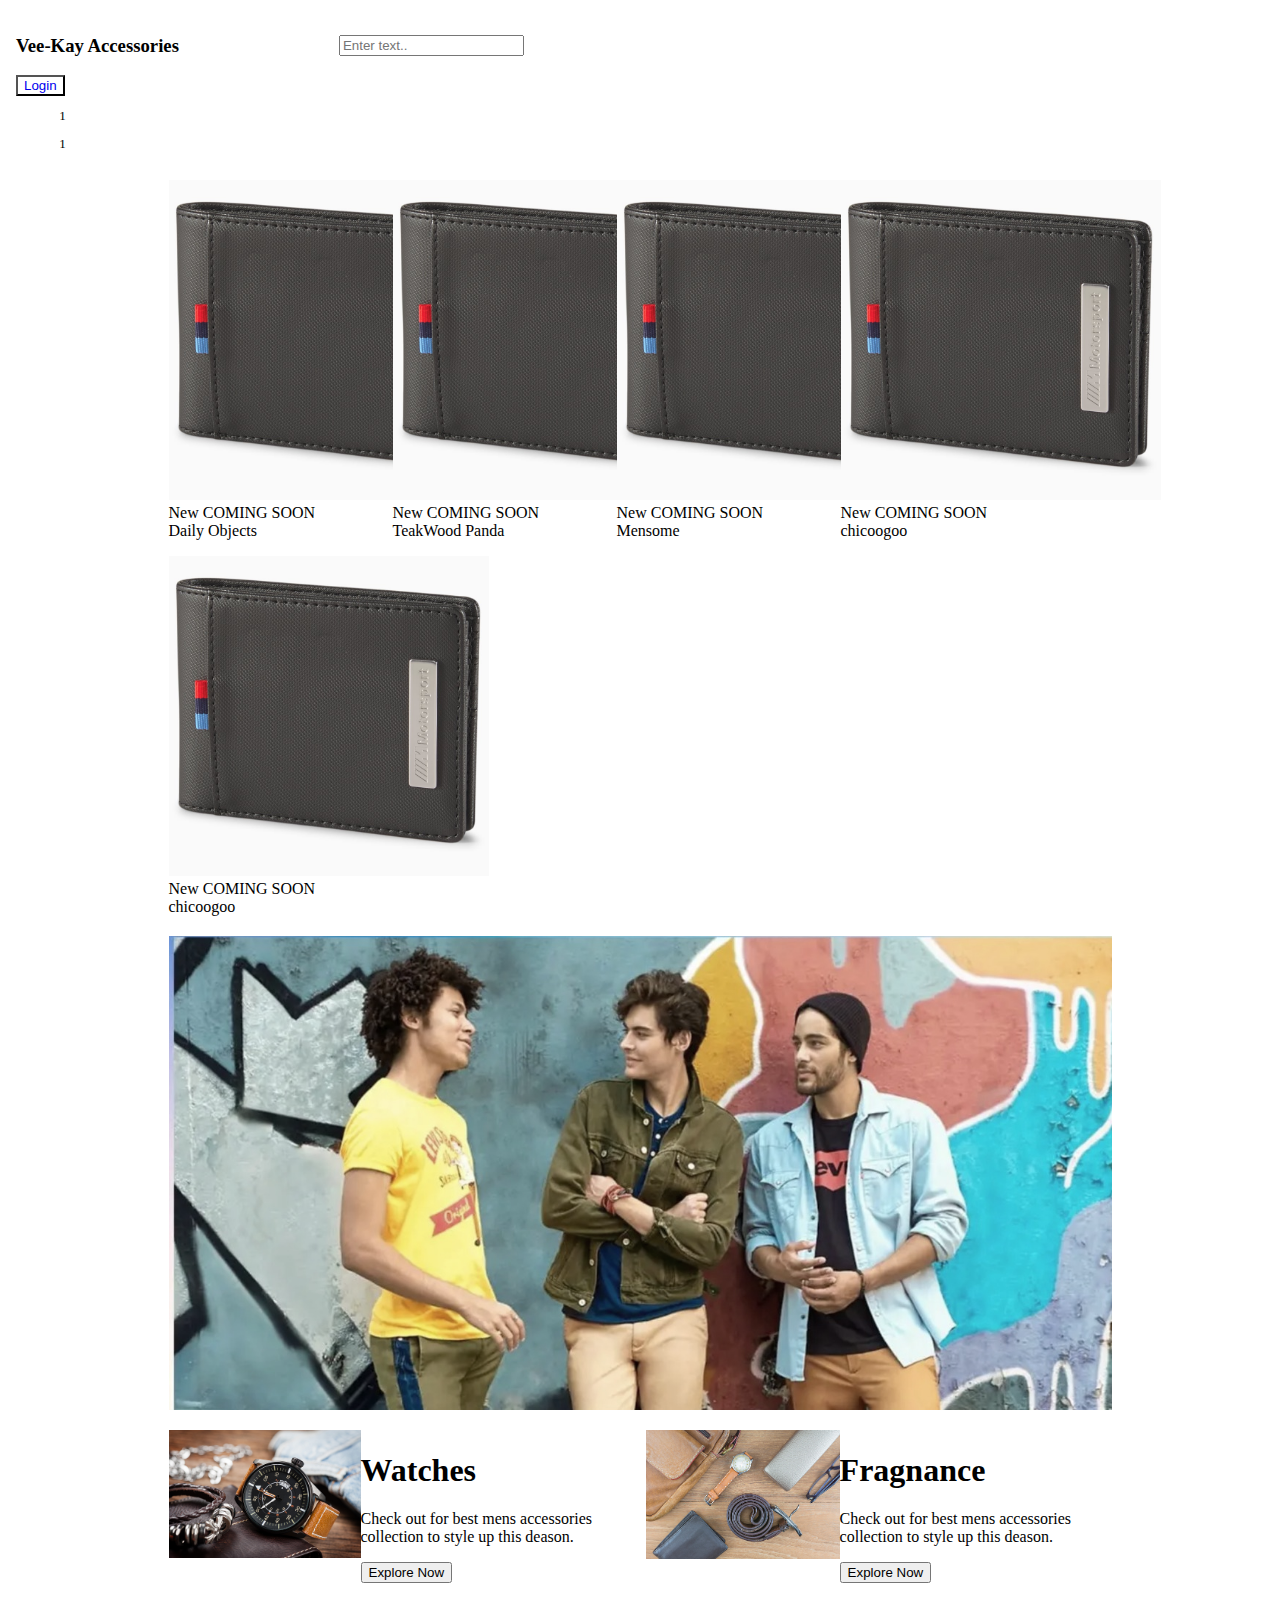
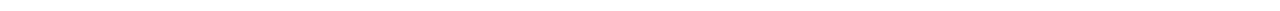
<file: index.html>
<!DOCTYPE html>
<html lang="en">

<head>
    <meta charset="UTF-8">
    <meta http-equiv="X-UA-Compatible" content="IE=edge">
    <meta name="viewport" content="width=device-width, initial-scale=1.0">
    <title>Homepage</title>
    <link href="https://fonts.googleapis.com/icon?family=Material+Icons+Outlined" rel="stylesheet">
    <link rel="stylesheet" href="https://veekay-cmplib.netlify.app/CSS/components.css">
    <link rel="stylesheet" href="https://veekay-cmplib.netlify.app/CSS/header.css">
    <link rel="stylesheet" href="/CSS/header.css">
    <link rel="stylesheet" href="/CSS/home.css">
</head>

<body>
    <div class="container">
        <!-- Header Starts -->
        <div class="header">
            <div class="header_name">
                <h3> Vee-Kay Accessories </h3>
                <input class="input_box" type="text" placeholder="Enter text..">
            </div>
            <div class="header_subcontents">
                <a href="/Pages/Login/login.html"><button class="btn btn-primary">Login</button></a>
                
                <div class="badge_container">
                    <div class="icon_badge">
                        <a href="/Pages/Cart Management/cart.html"> <span class="material-icons-outlined icon">
                            shopping_cart
                        </span></a>
                        <span class="badge_numbered">1</span>
                    </div>
                    <div class="icon_badge">
                        <a href="/Pages/Wishlist/wishlist.html"> <span class="material-icons-outlined icon">
                            favorite_border
                            </span></a>
                        <span class="badge_numbered">1</span>
                    </div>
                </div>
            </div>
        </div>
        <!-- Header Ends -->
        <section>
            <div class="card_container opacity">
                <div class="card_wrapper">
                    <img class="card_image" src="/Images/card.jpg" alt="">
                    <span class="card_badge">New</span>
                    <span class="text_overlay">COMING SOON</span>
                </div>
                <div class="card_info">
                    <div class="card_title">Daily Objects</div>
                </div>
            </div>
            <div class="card_container opacity">
                <div class="card_wrapper">
                    <img class="card_image" src="/Images/card.jpg" alt="">
                    <span class="card_badge">New</span>
                    <span class="text_overlay">COMING SOON</span>
                </div>
                <div class="card_info">
                    <div class="card_title">TeakWood Panda</div>
                </div>
            </div>
            <div class="card_container opacity">
                <div class="card_wrapper">
                    <img class="card_image" src="/Images/card.jpg" alt="">
                    <span class="card_badge">New</span>
                    <span class="text_overlay">COMING SOON</span>
                </div>
                <div class="card_info">
                    <div class="card_title">Mensome</div>
                </div>
            </div>
            <div class="card_container opacity">
                <div class="card_wrapper">
                    <img class="card_image" src="/Images/card.jpg" alt="">
                    <span class="card_badge">New</span>
                    <span class="text_overlay">COMING SOON</span>
                </div>
                <div class="card_info">
                    <div class="card_title">chicoogoo</div>
                </div>
            </div>
            <div class="card_container opacity">
                <div class="card_wrapper">
                    <img class="card_image" src="/Images/card.jpg" alt="">
                    <span class="card_badge">New</span>
                    <span class="text_overlay">COMING SOON</span>
                </div>
                <div class="card_info">
                    <div class="card_title">chicoogoo</div>
                </div>
            </div>
        </section>
        <div class="hero_image ">
            <img src="Images/hero-img.jpg" alt="carosol">
            <div class="hero_image_content">
                <!-- <h2>Vee-Kay Accessories</h2>
               <p>Welcome to Men's Club Accessories where you will get a wide range of varieties</p>
               <button>Shop</button> -->
            </div>
            <div class="card_btm">
                <div class="card_btm_left">
                    <div class="card_wrapper">
                        <img class="card_image" src="/Images/istockphoto.jpg" alt="">
                    </div>
                    <div class="card_info">
                        <h1>Watches</h1>
                        <p>Check out for best mens accessories collection to style up this deason.</p>
                        <a href="/Pages/Product/product.html"><button class="btn btn-default">Explore Now</button></a>
                    </div>
                </div>
                <div class="card_btm_right">
                    <div class="card_wrapper">
                        <img class="card_image" src="/Images/istockphotoa.jpg" alt="">
                    </div>
                    <div class="card_info">
                        <h1>Fragnance</h1>
                        <p>Check out for best mens accessories collection to style up this deason.</p>
                        <a href="/Pages/Product/product.html"><button class="btn btn-default">Explore Now</button></a>
                    </div>
                </div>
            </div>
        </div>
    </div>

    </div>
</body>

</html>
</file>
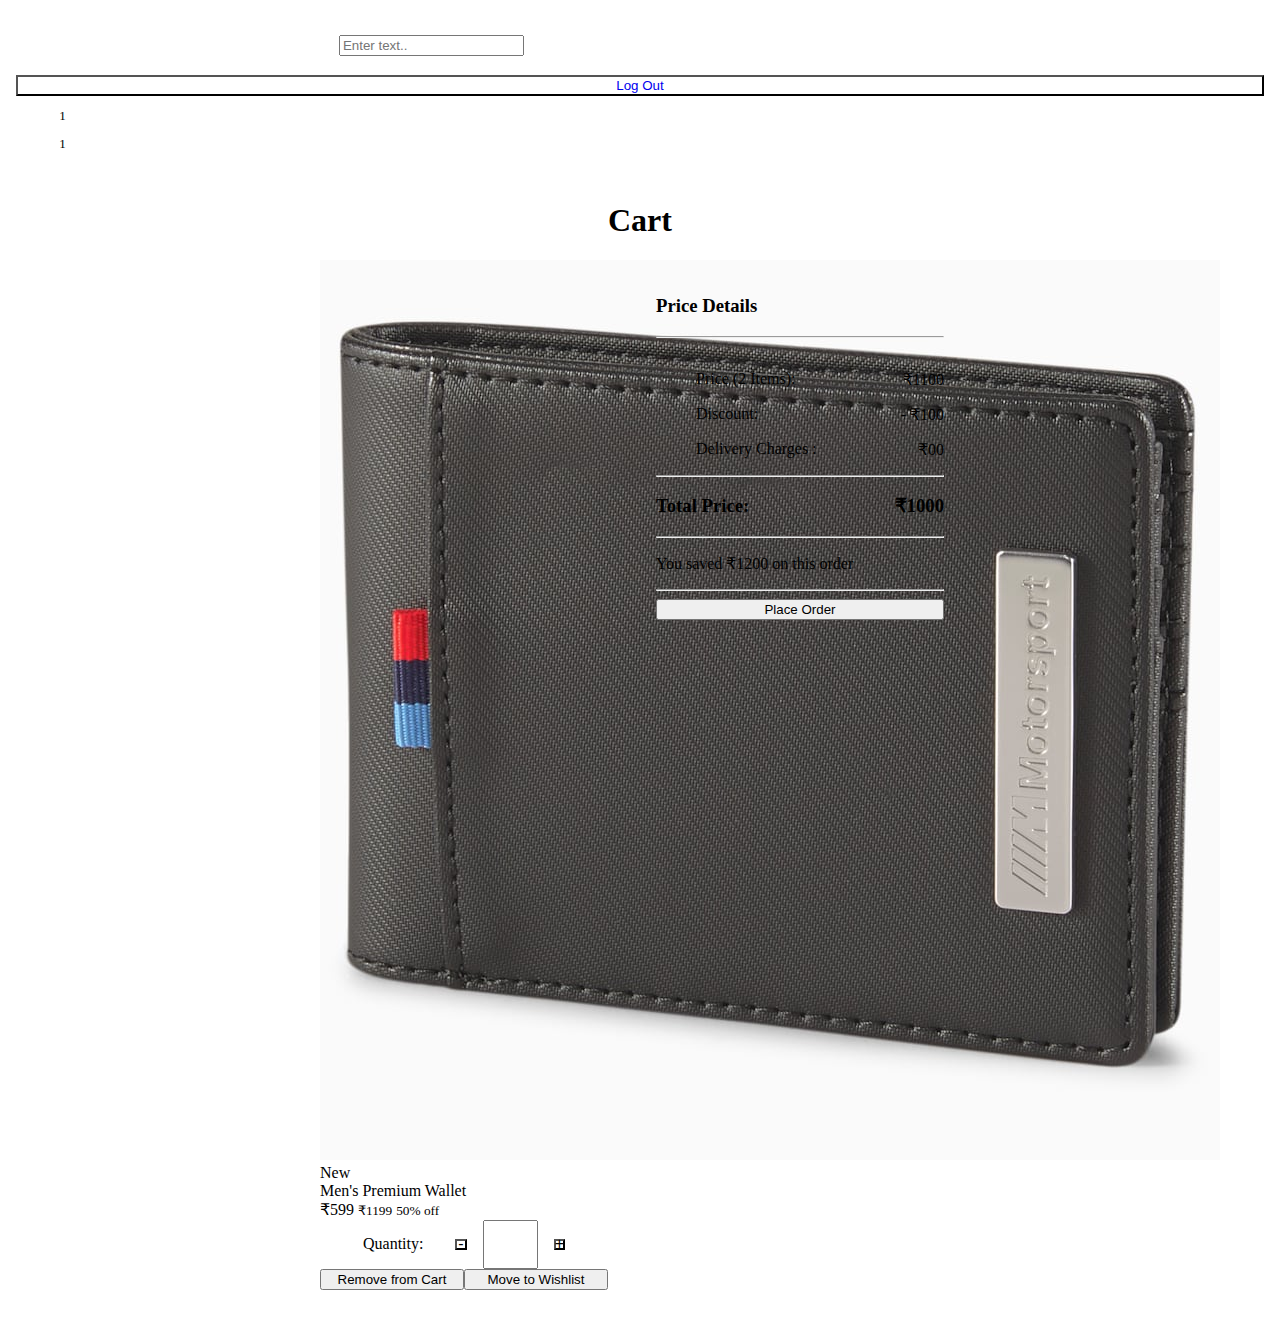
<file: Pages/Cart Management/cart.html>
<!DOCTYPE html>
<html lang="en">

<head>
    <meta charset="UTF-8">
    <meta http-equiv="X-UA-Compatible" content="IE=edge">
    <meta name="viewport" content="width=device-width, initial-scale=1.0">
    <title>Cart</title>
    <link href="https://fonts.googleapis.com/icon?family=Material+Icons+Outlined" rel="stylesheet">
    <link rel="stylesheet" href="https://veekay-cmplib.netlify.app/CSS/components.css">
    <link rel="stylesheet" href="https://veekay-cmplib.netlify.app/CSS/header.css">
    <link rel="stylesheet" href="/CSS/header.css"> 
    <link rel="stylesheet" href="cart.css">
</head>
</head>

<body>
    <div class="container">
        <!-- Header Starts -->
        <div class="header">
            <div class="header_name">
               <a href="/index.html"> <h3> Vee-Kay Accessories </h3></a>
                <input class="input_box" type="text" placeholder="Enter text..">
            </div>
            <div class="header_subcontents">
                <a href="../Login/login.html"><button class="btn btn-primary">Log Out</button></a>
                
                <div class="badge_container">
                    <div class="icon_badge">
                        <a href="../Cart Management/cart.html"> <span class="material-icons-outlined icon">
                            shopping_cart
                        </span></a>
                        <span class="badge_numbered">1</span>
                    </div>
                    <div class="icon_badge">
                        <a href="/Pages/Wishlist/wishlist.html"> <span class="material-icons-outlined icon">
                            favorite_border
                            </span></a>
                        <span class="badge_numbered">1</span>
                    </div>
                </div>
            </div>
        </div>
        <!-- Header Ends -->

       
        <div class="main_container">
            <h1 class="largest_header">Cart</h1>
            <div class="main_card_container">
                <div class="card_container">
                    <div class="card_wrapper">
                        <img class="card_image" src="/Images/card.jpg" alt="">
                        <span class="card_badge">New</span>
                    </div>
                    <div class="card_info">
                        <div class="card_title">Men's Premium Wallet</div>
                    </div>
                    <div class="card_price">
                        <span class="selling_price">₹599</span>
                        <small class="cost_price">₹1199</small>
                        <small class="discount">50% off</small>
                    </div>
                    <div class="quantity">
                        <p class="cart_quantity">Quantity: </p>
                        <button class="quantity_decrease">-</button>
                        <input class="quantity_box" type="text">
                        <button class="quantity_increase">+</button>
                    </div>
                    <div class="btn_container">
                        <button class="btn btn-success">Remove from Cart</button>
                        <button class="btn btn-error">Move to Wishlist</button>
                    </div>
                </div>

                <div class="card_container card_checkout">
                    <h3 class="large_heading">Price Details</h3>
                    <hr>
                    <div class="price_details">
                        <ul class="list">
                            <li class="normal_list">Price (2 Items): <span>₹1100</span></li>
                            <li class="normal_list">Discount:<span>- ₹100</span></li>
                            <li class="normal_list">Delivery Charges :  <span>₹00</span></li>
                        </ul>
                    </div>
                    <hr>
                    <h3 class="large_heading">Total Price:  <span>₹1000</span></h3>
                    <hr>
                    <p>You saved ₹1200 on this order</p>
                    <hr>
                    <div class="btn_container">
                        <button class="btn btn-default">Place Order</button>
                    </div>
                </div>
            </div>

        </div>
    </div>
    </div>
    </div>
</body>

</html>
</file>
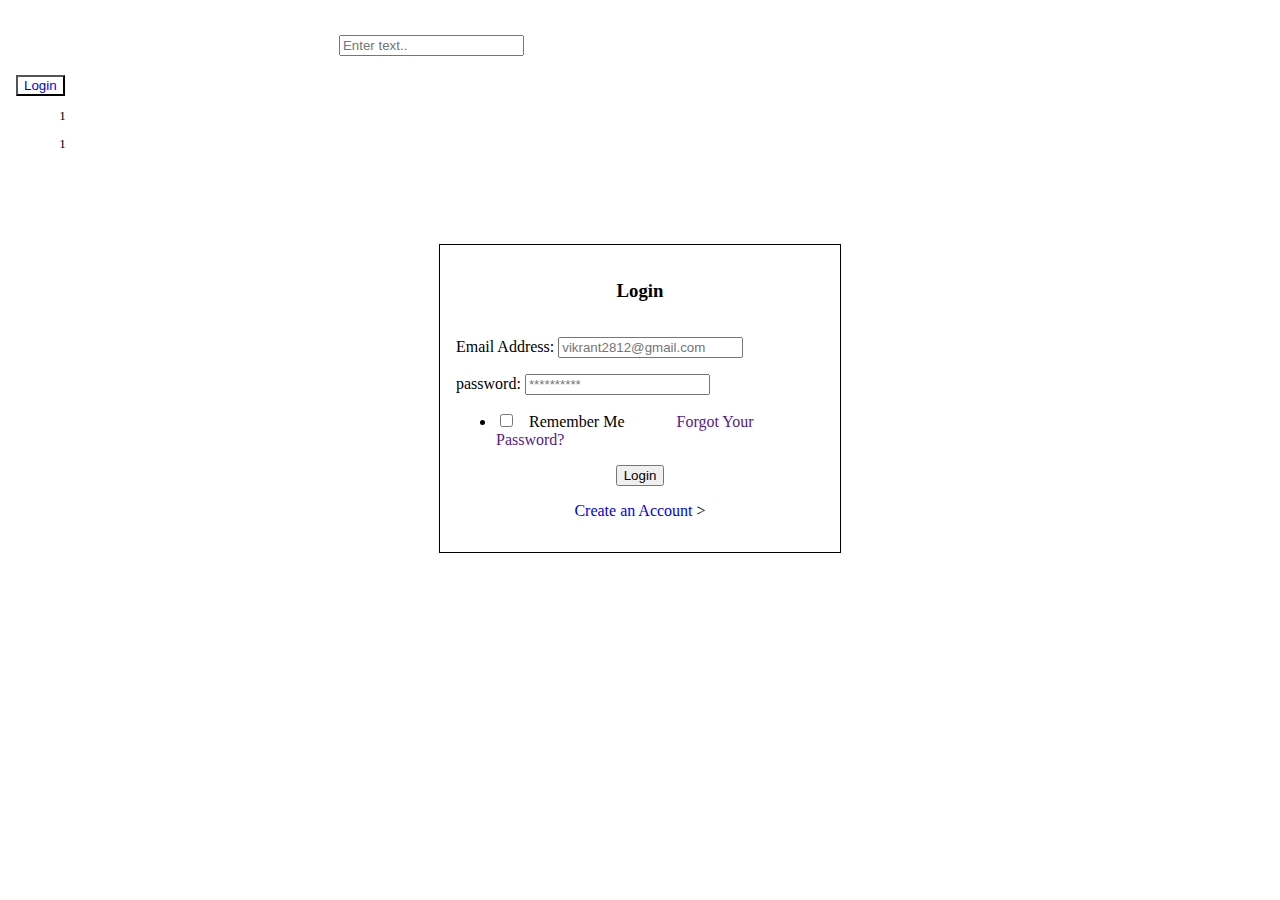
<file: Pages/Login/login.html>
<!DOCTYPE html>
<html lang="en">

<head>
    <meta charset="UTF-8">
    <meta http-equiv="X-UA-Compatible" content="IE=edge">
    <meta name="viewport" content="width=device-width, initial-scale=1.0">
    <title>Veekay Accessories | Login</title>
    <link href="https://fonts.googleapis.com/icon?family=Material+Icons+Outlined" rel="stylesheet">
    <link rel="stylesheet" href="https://veekay-cmplib.netlify.app/CSS/components.css">
    <link rel="stylesheet" href="https://veekay-cmplib.netlify.app/CSS/header.css">
    <link rel="stylesheet" href="/CSS/header.css">
    <link rel="stylesheet" href="login.css">
</head>
</head>

<body>
    <div class="container">
        <!-- Header Starts -->
        <div class="header">
            <div class="header_name">
                <a href="/index.html"> <h3> Vee-Kay Accessories </h3></a>
                <input class="input_box" type="text" placeholder="Enter text..">
            </div>
            <div class="header_subcontents">
                <a href=""><button class="btn btn-primary">Login</button></a>
               
                <div class="badge_container">
                    <div class="icon_badge">
                        <a href="/Pages/Cart Management/cart.html"><span class="material-icons-outlined icon">
                            shopping_cart
                        </span></a>
                        <span class="badge_numbered">1</span>
                    </div>
                    <div class="icon_badge">
                        <a href="/Pages/Wishlist/wishlist.html">  <span class="material-icons-outlined icon">
                            favorite_border
                        </span></a>
                        <span class="badge_numbered">1</span>
                    </div>
                </div>
            </div>
        </div>
        <!-- Header Ends -->

        <div class="main_container">
            <div class="form_container">
                <form class="form">
                    <div class="form_header">
                        <h3>Login</h3>
                    </div>
                    <div class="input_textbox ">
                        <label class="form_label">Email Address:</label>
                        <input class="input_box login_textbox" type="text" required
                            placeholder="vikrant2812@gmail.com" />
                    </div>
                    <div class="input_textbox ">
                        <label class="form_label">password:</label>
                        <input class="input_box login_textbox" type="email" required placeholder="**********">
                    </div>
                    <ul class="list">
                        <li class="normal_list login_list"><input class="checkbox_list" type="checkbox">Remember Me <a
                                class="login_form_link forgot_pwd_link" href="">Forgot Your Password?</a></li>

                    </ul>
                    <div class="form_submit_btn">
                        <a href="/index.html"><button class="btn btn-default">Login</button></a> 
                        <p><a class="login_form_link" href="../Signup/signup.html">Create an Account</a> ></p>
                    </div>
                </form>
            </div>
        </div>
    </div>
</body>

</html>
</file>
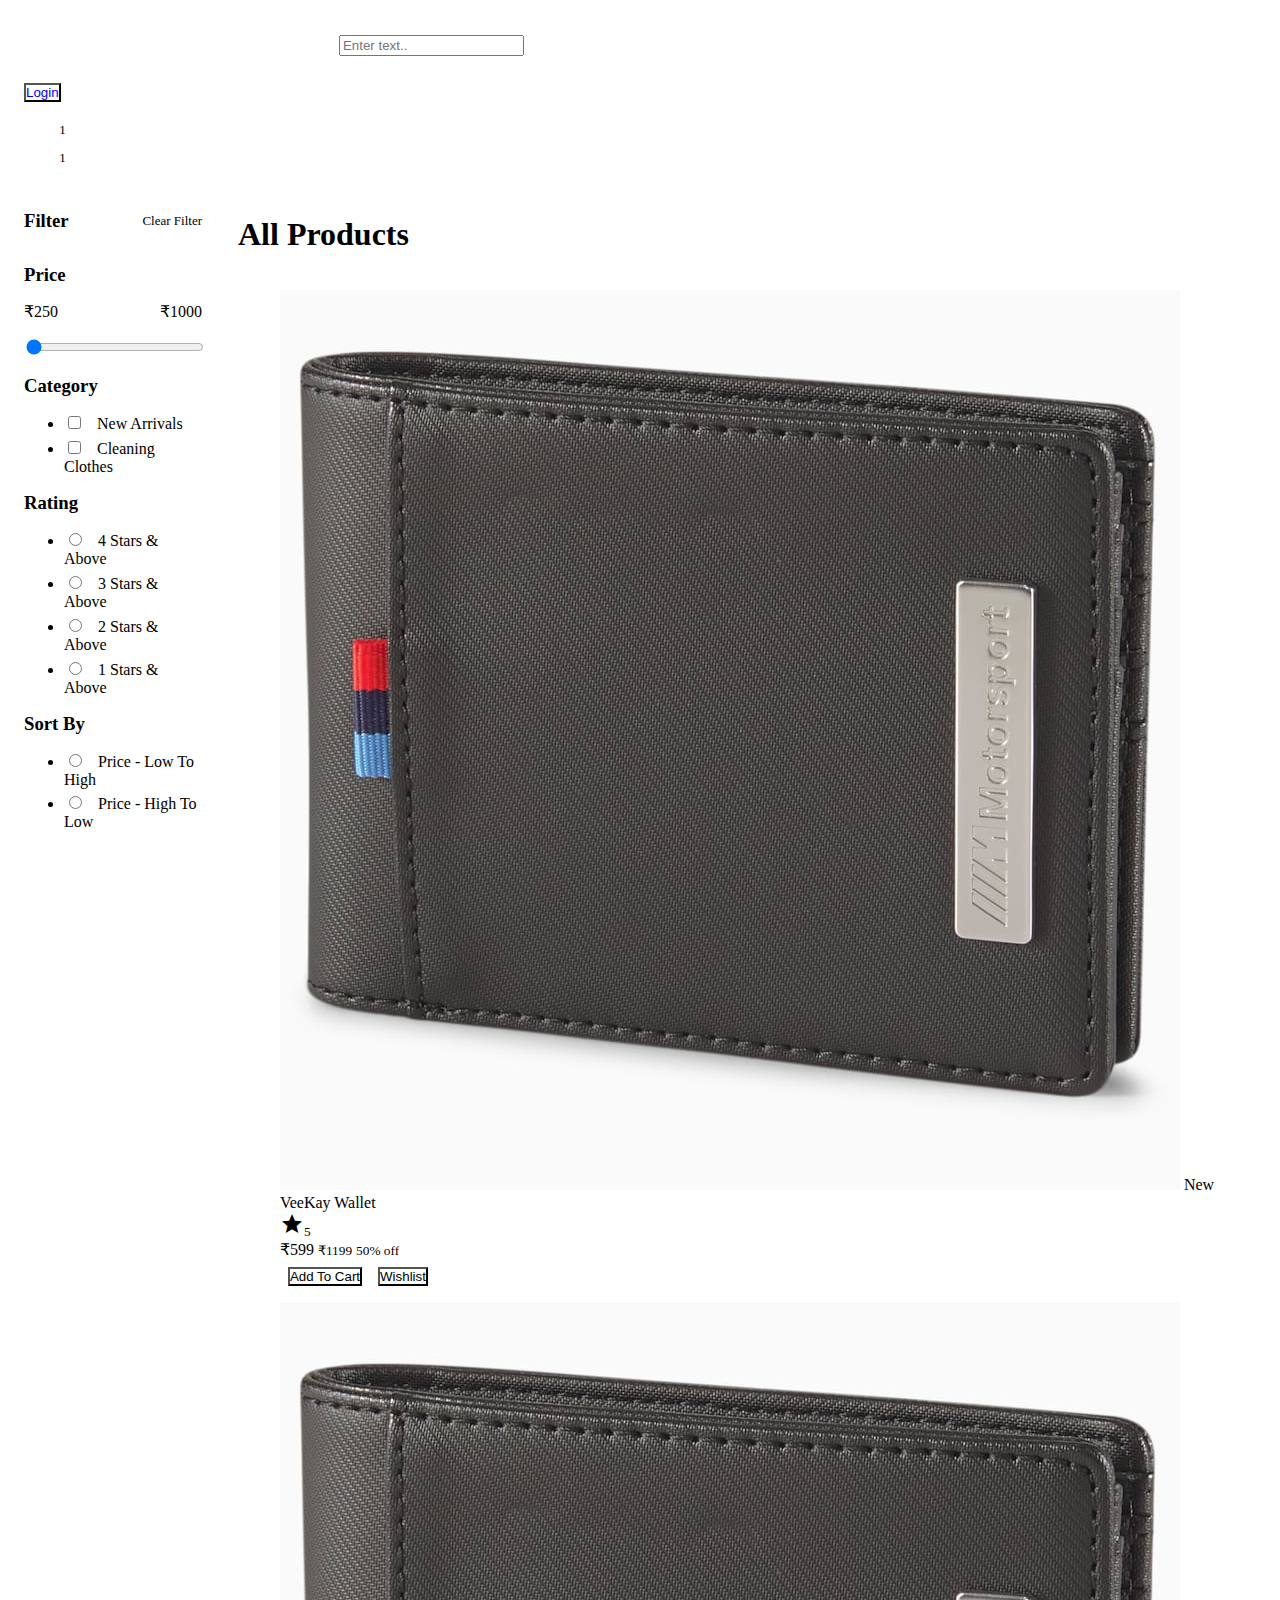
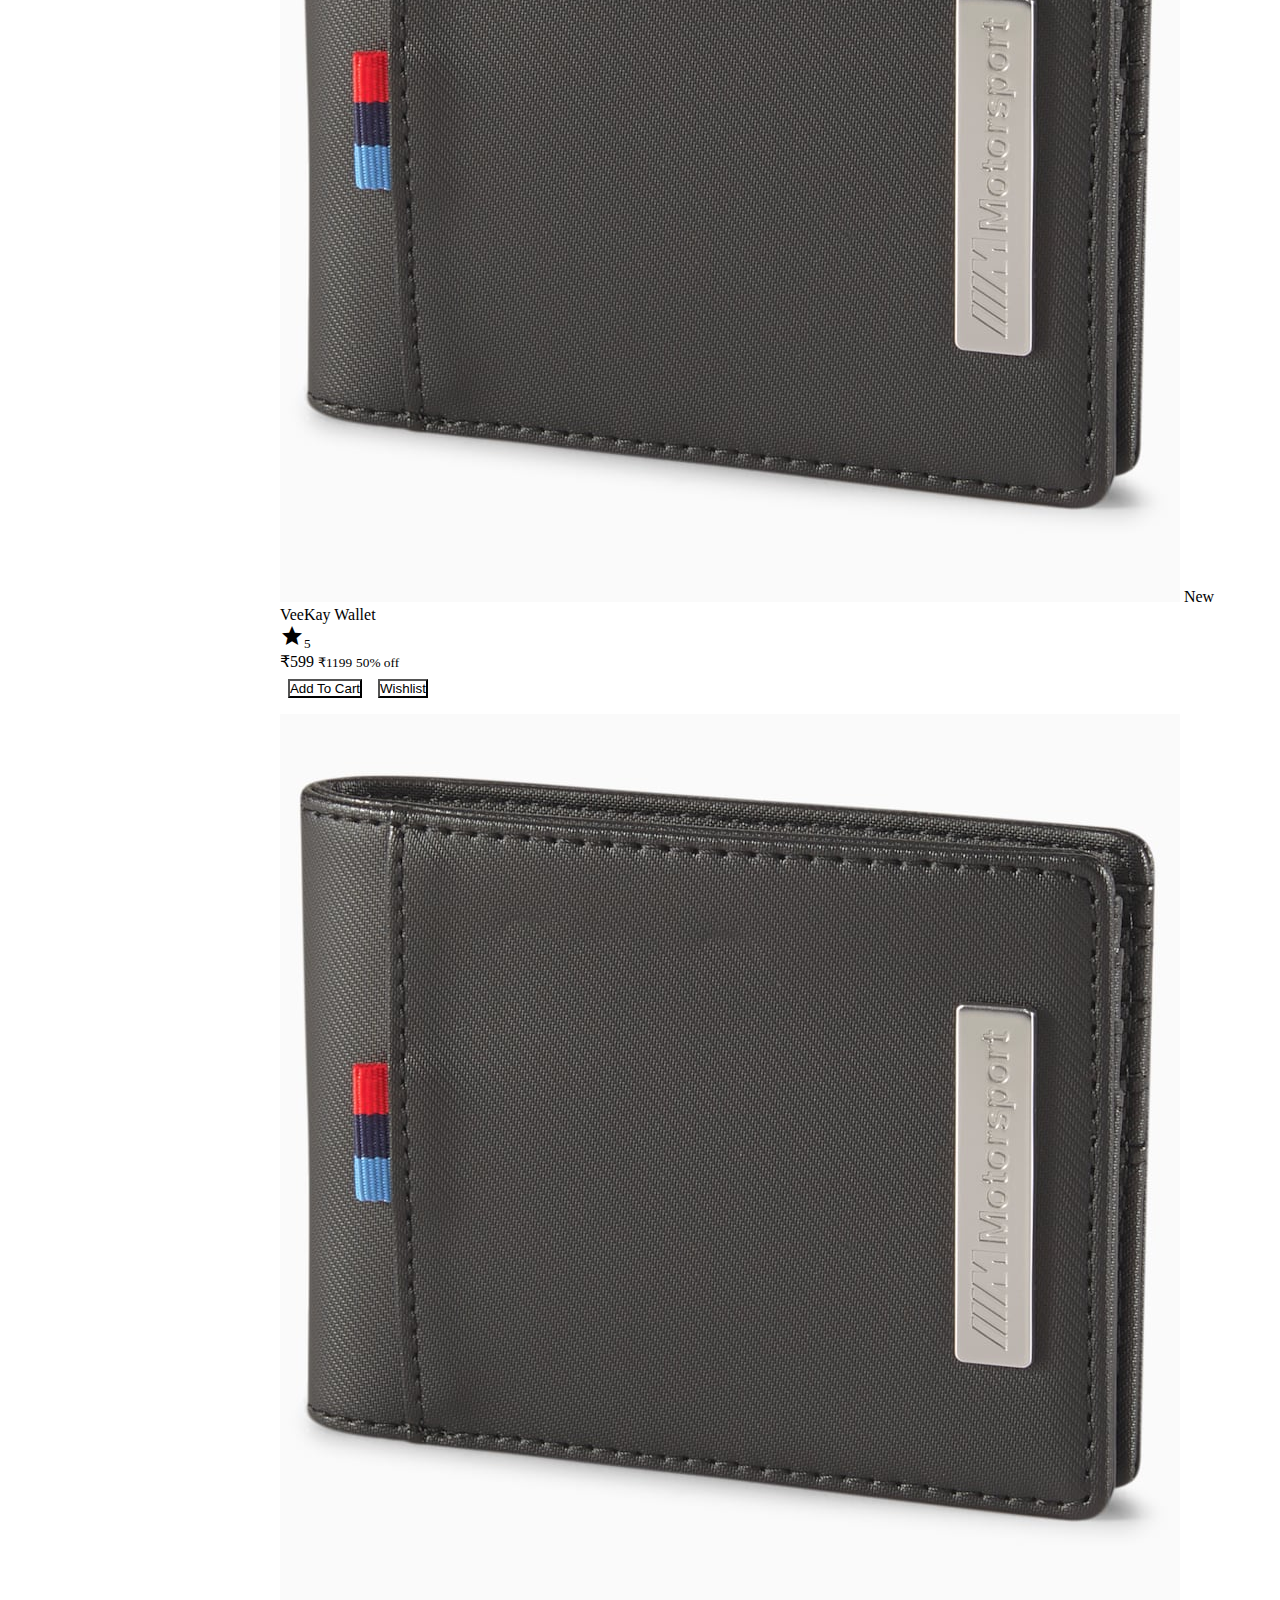
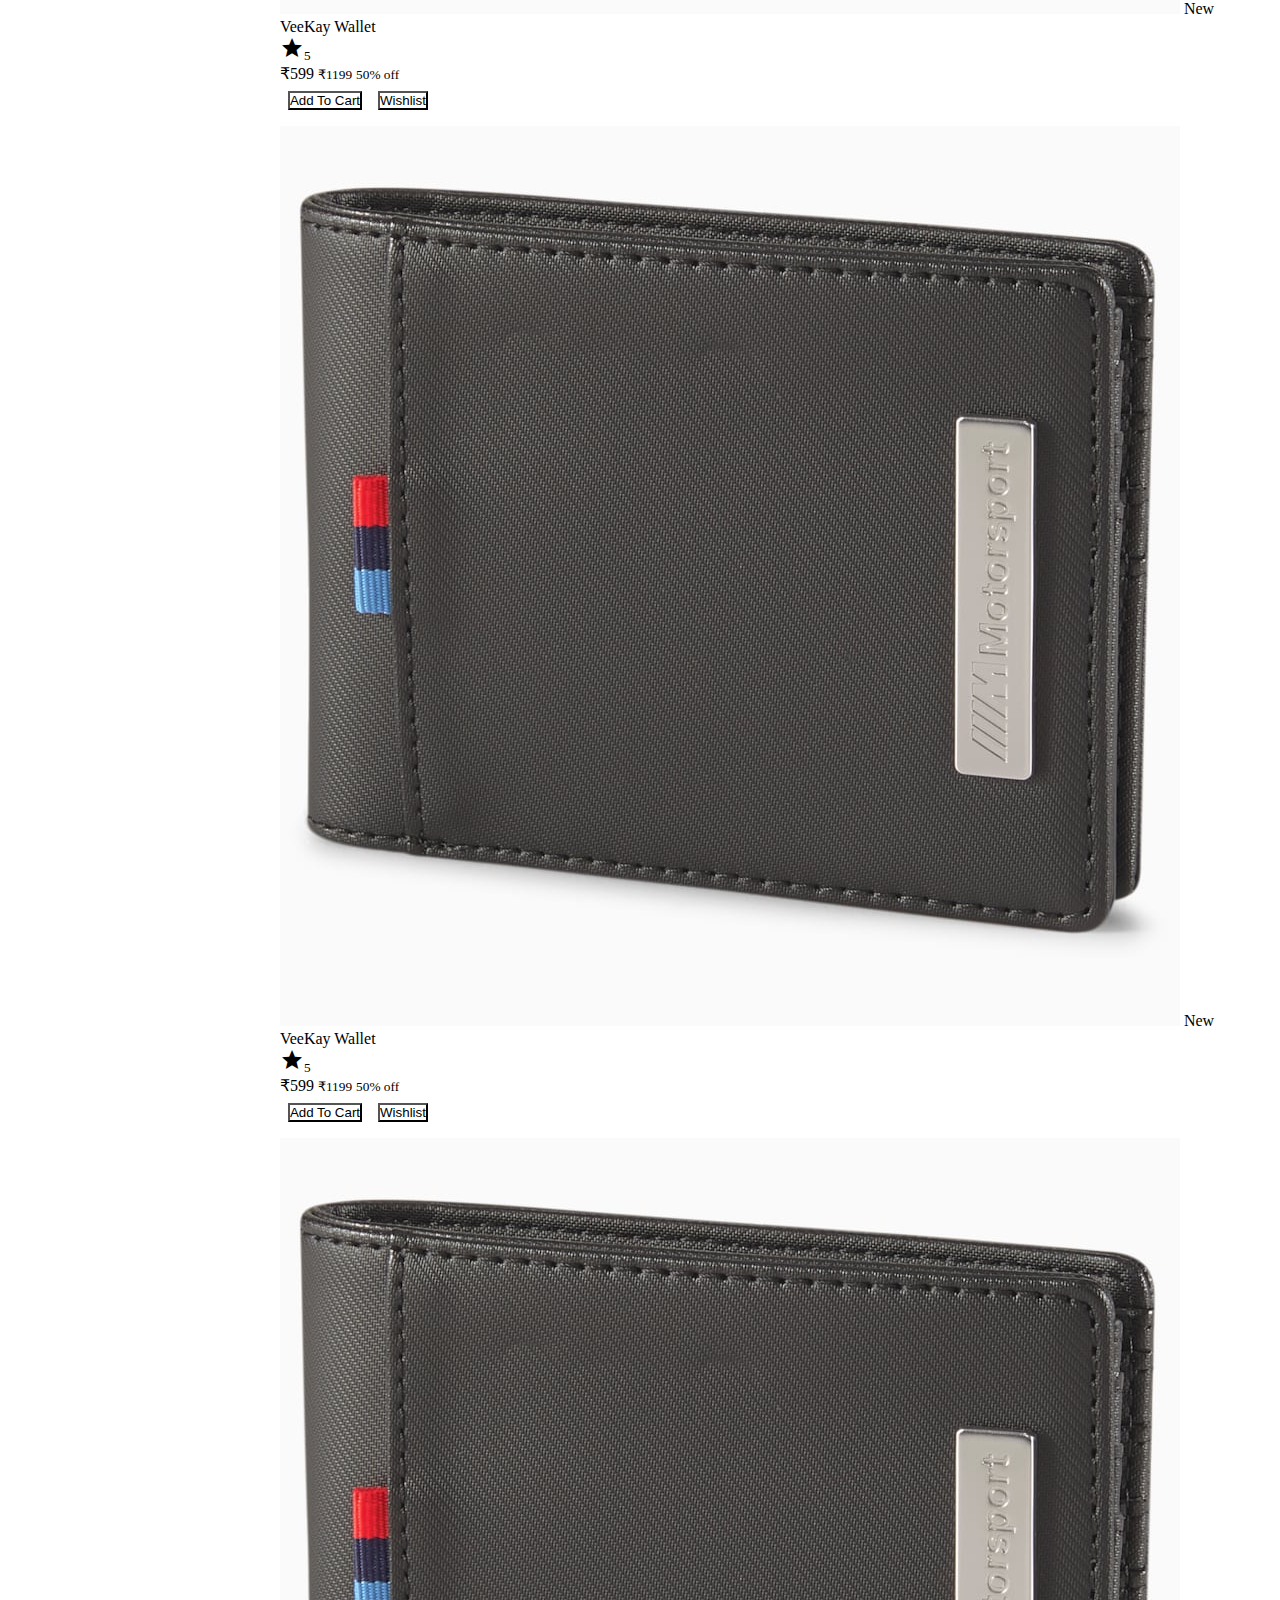
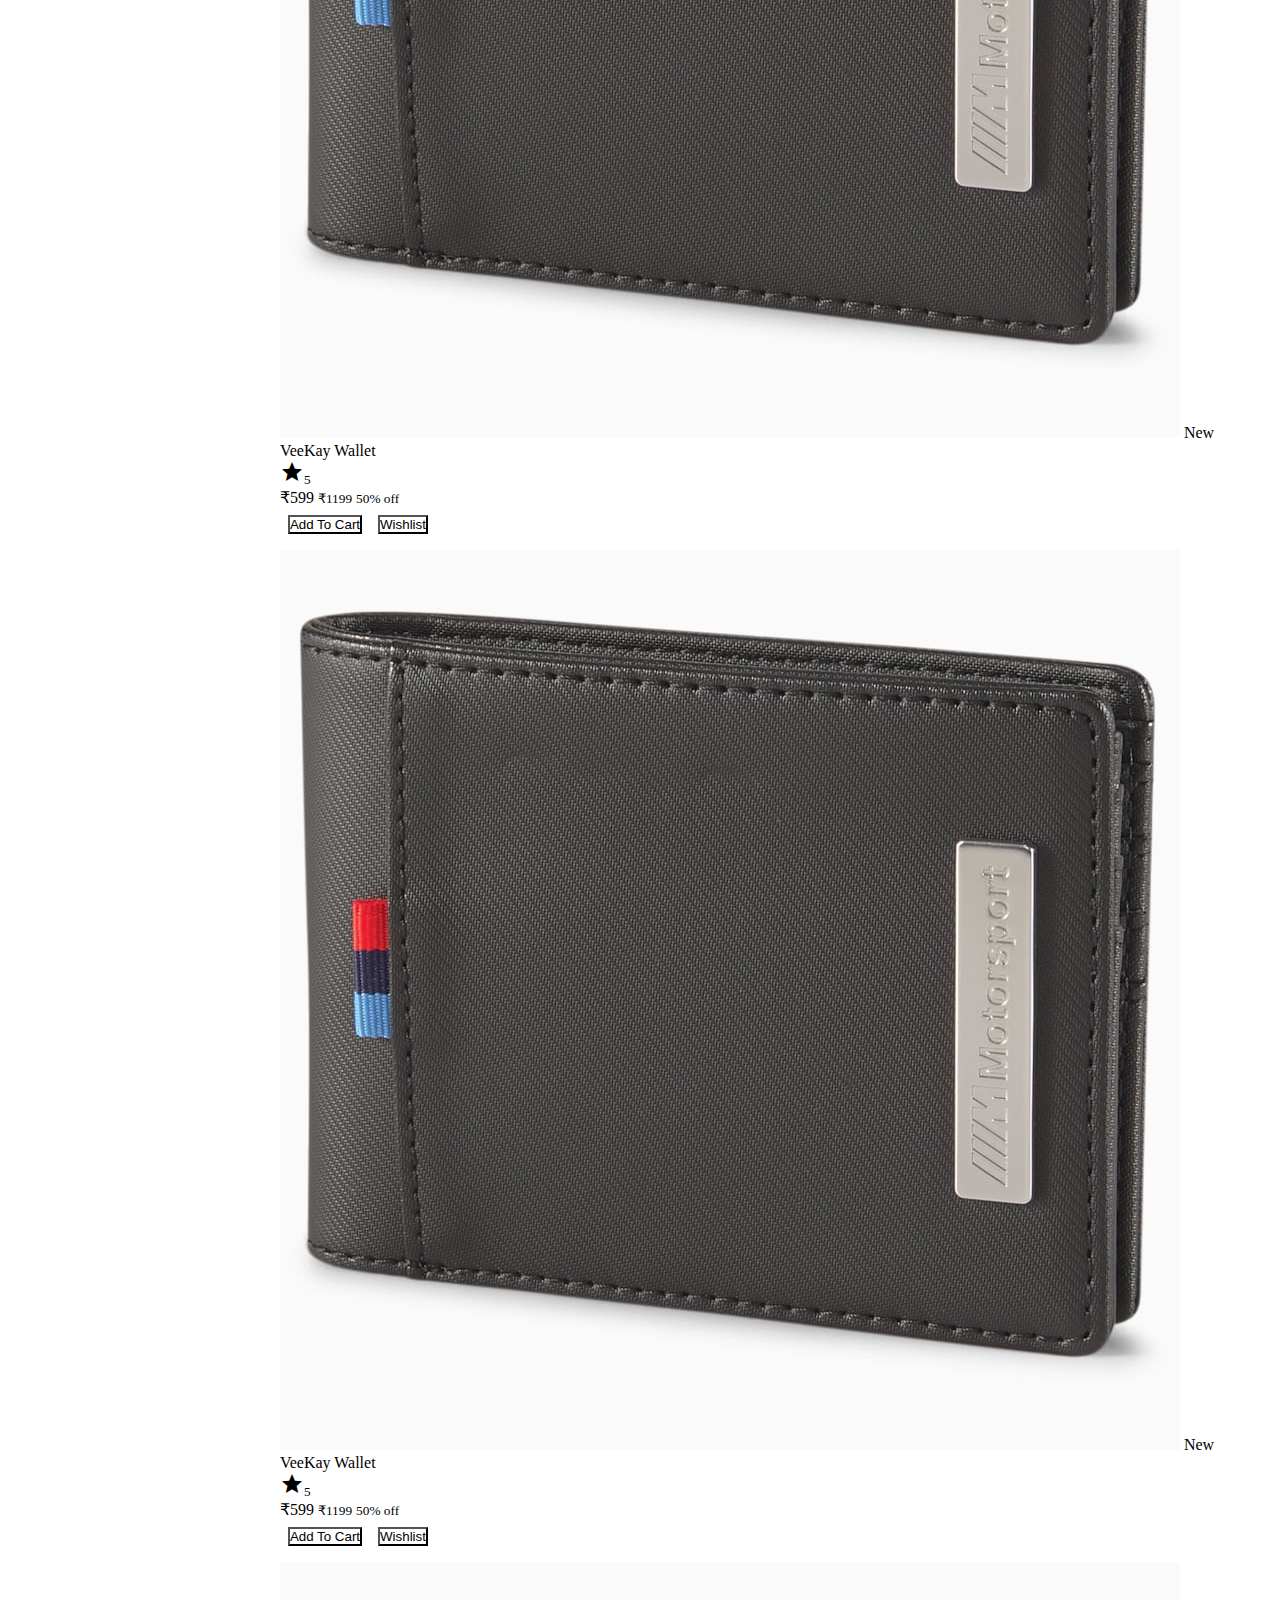
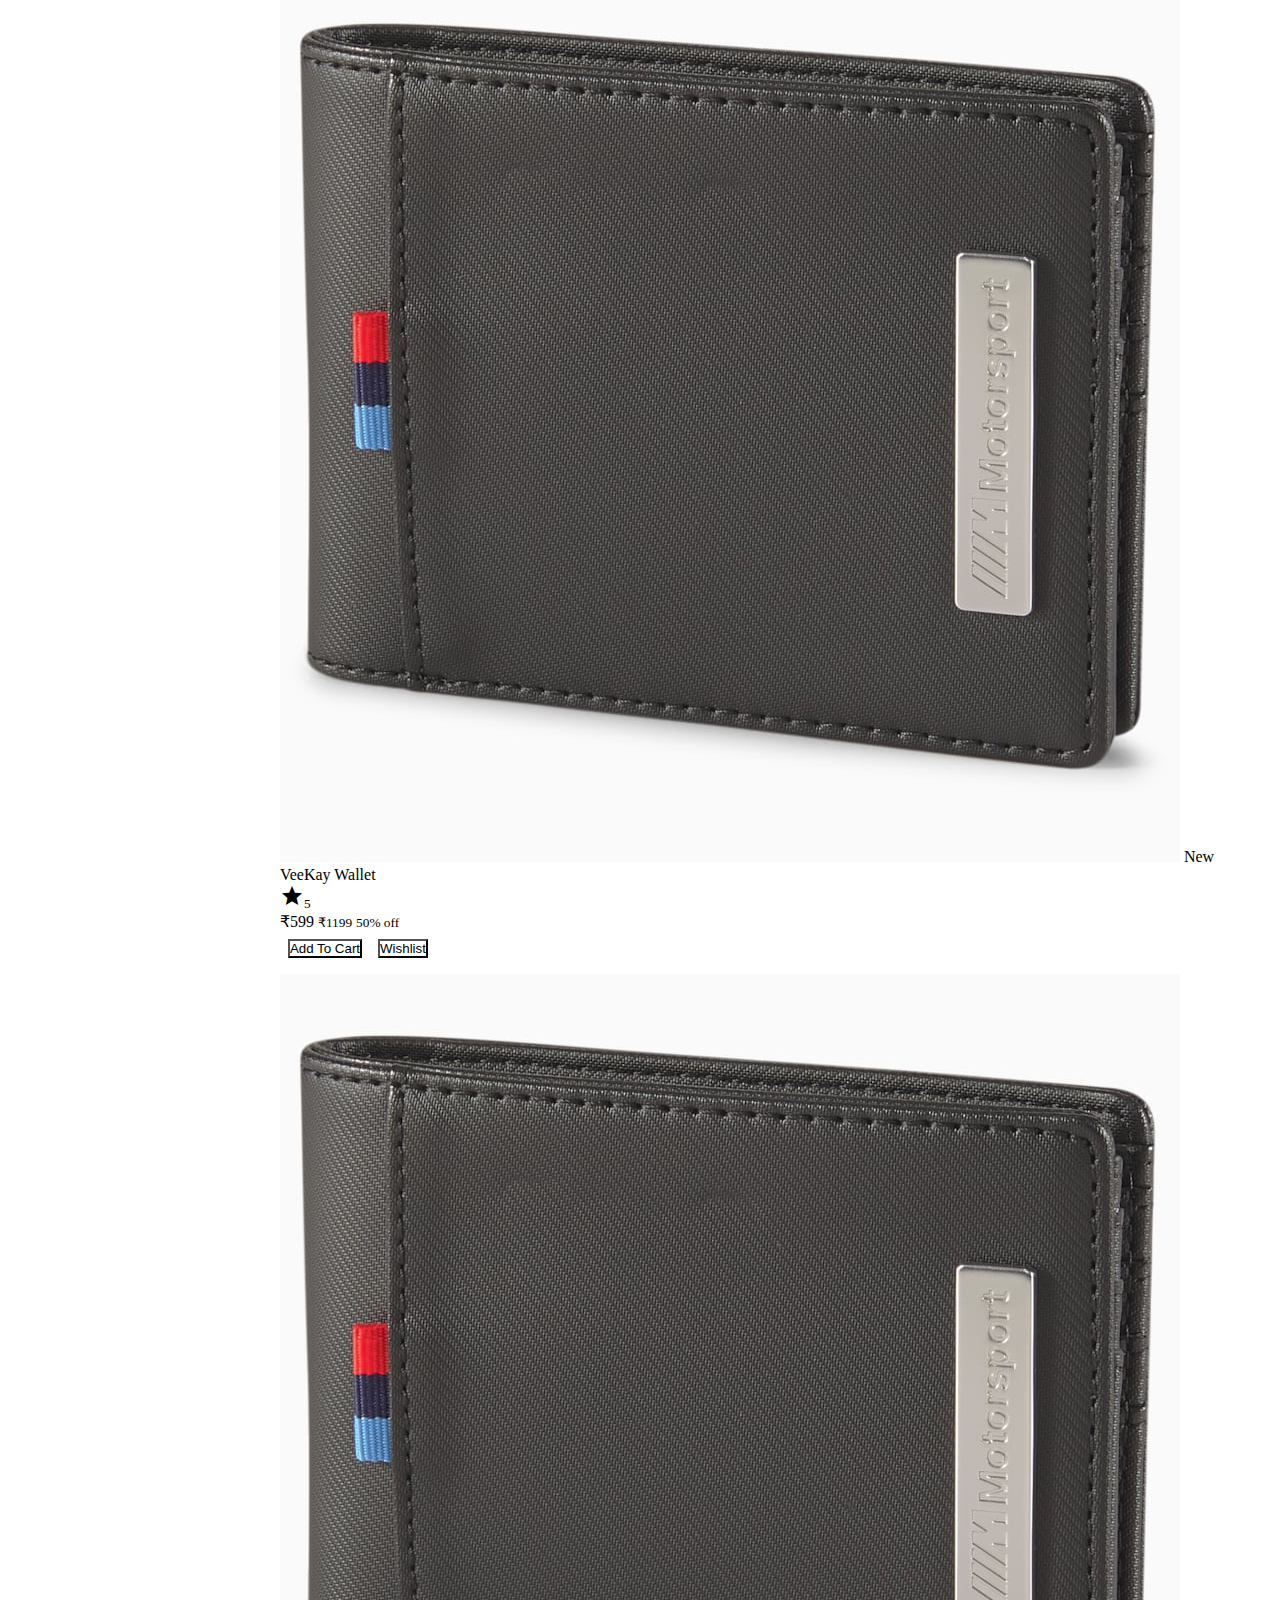
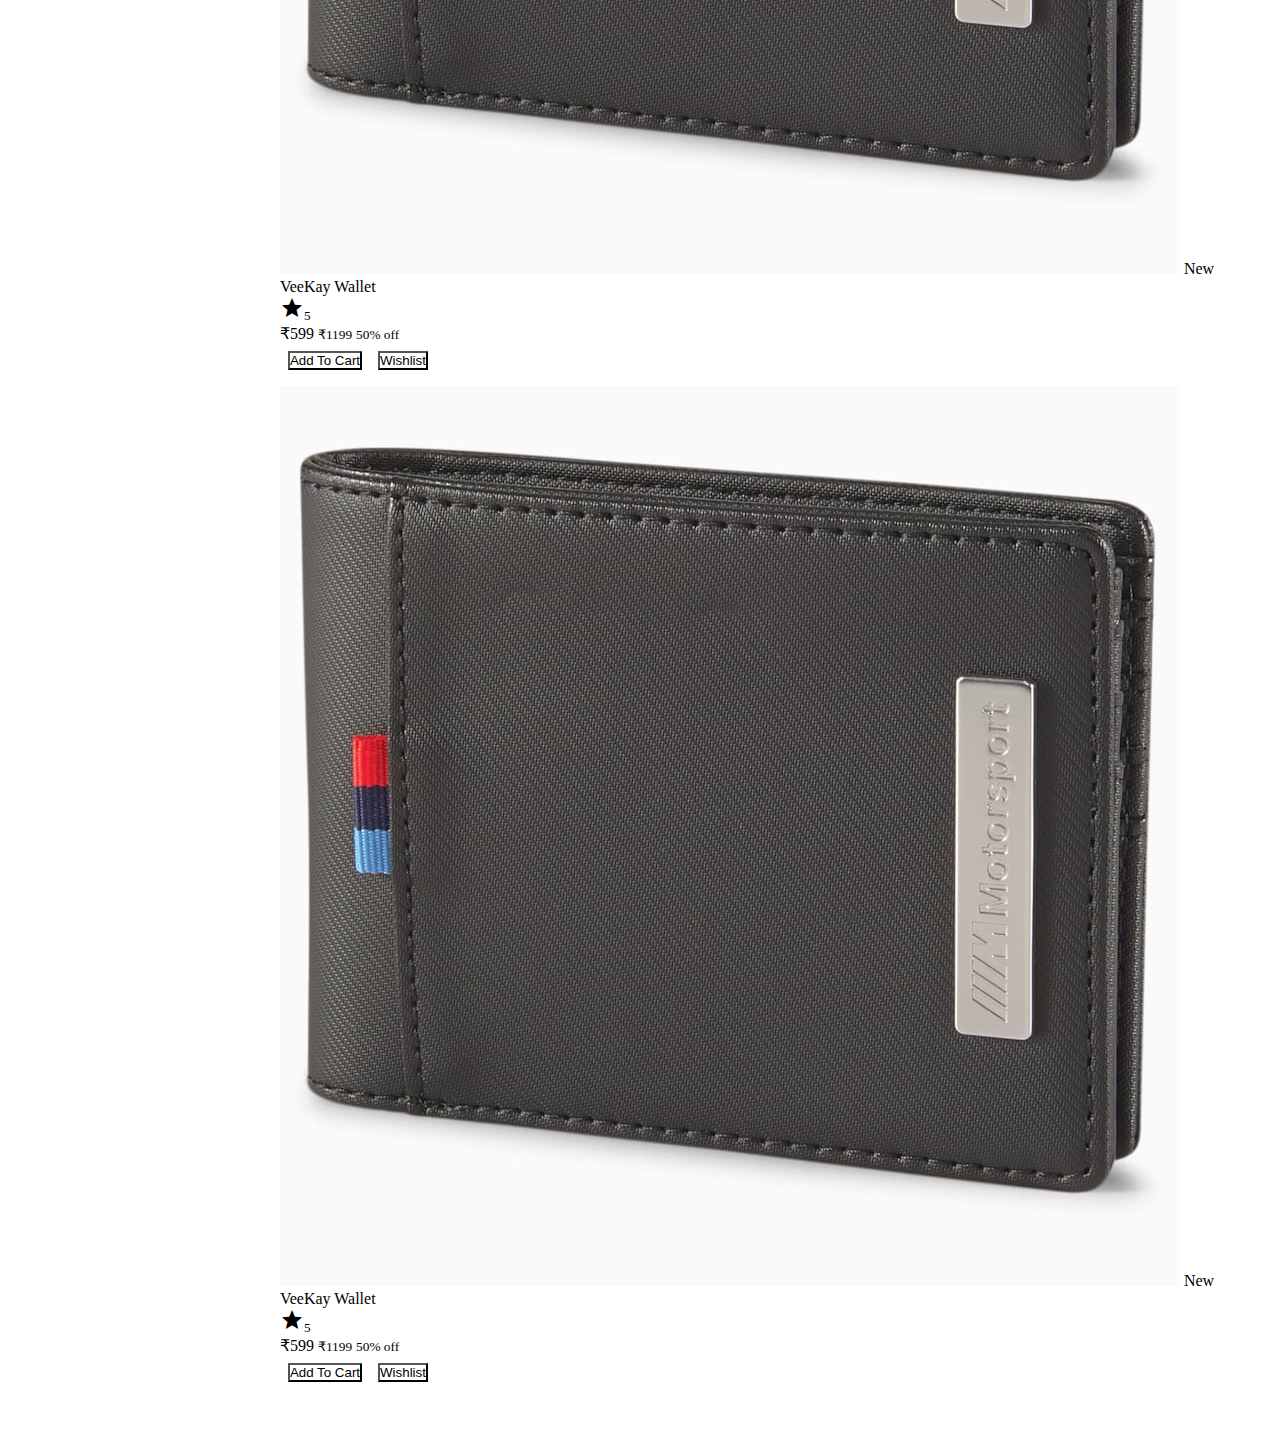
<file: Pages/Product/product.html>
<!DOCTYPE html>
<html lang="en">

<head>
    <meta charset="UTF-8">
    <meta http-equiv="X-UA-Compatible" content="IE=edge">
    <meta name="viewport" content="width=device-width, initial-scale=1.0">
    <title>Product</title>
    <link href="https://fonts.googleapis.com/icon?family=Material+Icons+Outlined" rel="stylesheet">
    <link rel="stylesheet" href="https://veekay-cmplib.netlify.app/CSS/components.css">
    <link rel="stylesheet" href="https://veekay-cmplib.netlify.app/CSS/header.css">
    <link rel="stylesheet" href="/CSS/header.css">
    <link rel="stylesheet" href="/Pages/Product/product.css">

</head>
</head>

<body>
    <div class="container">
        <!-- Header Starts -->
        <div class="header">
            <div class="header_name">
                <a href="/index.html"> <h3> Vee-Kay Accessories </h3></a>
                <input class="input_box" type="text" placeholder="Enter text..">
            </div>
            <div class="header_subcontents">
                <a href=""><button class="btn btn-primary">Login</button></a>

                <div class="badge_container">
                    <div class="icon_badge">
                        <a href="/Pages/Cart Management/cart.html"> <span class="material-icons-outlined icon">
                                shopping_cart
                            </span></a>
                        <span class="badge_numbered">1</span>
                    </div>
                    <div class="icon_badge">
                        <a href="/Pages/Wishlist/wishlist.html"> <span class="material-icons-outlined icon">
                                favorite_border
                            </span></a>
                        <span class="badge_numbered">1</span>
                    </div>
                </div>
            </div>
        </div>
        <!-- Header Ends -->
        <!-- Sidebar Starts -->

        <aside class="sidebar_container">
            <div class="sidebar_box space_between">
                <h3 class="large_heading">Filter</h3>
                <span class="filter">Clear Filter</span>
            </div>

            <div class="sidebar_box sidebar_slider">
                <h3 class="large_heading">Price</h3>
                <p class="sidebar_price_range space_between">
                    <span class="min_price">₹250</span>
                    <span class="max_price">₹1000</span>
                </p>
                <input class="input_range" type="range" min="250" max="1000" value="150">
            </div>

            <div class="sidebar_box ">
                <h3 class="large_heading">Category</h3>
                <ul class="list">
                    <li class="normal_list"><input class="checkbox_list" type="checkbox">New Arrivals</li>
                    <li class="normal_list"><input class="checkbox_list" type="checkbox">Cleaning Clothes</li>
                </ul>

                <h3 class="large_heading">Rating</h3>
                <ul class="list">
                    <li class="normal_list"><input class="checkbox_list" type="radio" name="rating">4 Stars & Above</li>
                    <li class="normal_list"><input class="checkbox_list" type="radio" name="rating">3 Stars & Above</li>
                    <li class="normal_list"><input class="checkbox_list" type="radio" name="rating">2 Stars & Above</li>
                    <li class="normal_list"><input class="checkbox_list" type="radio" name="rating">1 Stars & Above</li>
                </ul>

                <h3 class="large_heading">Sort By</h3>
                <ul class="list">
                    <li class="normal_list"><input class="checkbox_list" type="radio" name="sort">Price - Low To High</li>
                    <li class="normal_list"><input class="checkbox_list" type="radio" name="sort">Price - High To Low</li>
                </ul>
            </div>
        </aside>
        <!-- Sidebar Ends -->

        <div class="main_container">
            <h1 class="largest_header">All Products</h1>
            <div class="main_card_container">
                <div class="card_container">
                    <div class="card_wrapper">
                        <img class="card_image" src="/Images/card.jpg" alt="product">
                        <span class="card_badge">New</span>
                    </div>
                    <div class="card_info">
                        <div class="card_title">VeeKay Wallet</div>
                        <small class="card_rating"><span class="material-icons-outlined">
                                star_purple500
                            </span>5</small>
                    </div>
                    <div class="card_price">
                        <span class="selling_price">₹599</span>
                        <small class="cost_price">₹1199</small>
                        <small class="discount">50% off</small>
                    </div>
                    <div class="btn_container">
                        <button class="btn btn-success">Add To Cart</button>
                        <button class="btn btn-error">Wishlist</button>
                    </div>
                </div>
                <div class="card_container">
                    <div class="card_wrapper">
                        <img class="card_image" src="/Images/card.jpg" alt="product">
                        <span class="card_badge">New</span>
                    </div>
                    <div class="card_info">
                        <div class="card_title">VeeKay Wallet</div>
                        <small class="card_rating"><span class="material-icons-outlined">
                                star_purple500
                            </span>5</small>
                    </div>
                    <div class="card_price">
                        <span class="selling_price">₹599</span>
                        <small class="cost_price">₹1199</small>
                        <small class="discount">50% off</small>
                    </div>
                    <div class="btn_container">
                        <button class="btn btn-success">Add To Cart</button>
                        <button class="btn btn-error">Wishlist</button>
                    </div>
                </div>
                <div class="card_container">
                    <div class="card_wrapper">
                        <img class="card_image" src="/Images/card.jpg" alt="product">
                        <span class="card_badge">New</span>
                    </div>
                    <div class="card_info">
                        <div class="card_title">VeeKay Wallet</div>
                        <small class="card_rating"><span class="material-icons-outlined">
                                star_purple500
                            </span>5</small>
                    </div>
                    <div class="card_price">
                        <span class="selling_price">₹599</span>
                        <small class="cost_price">₹1199</small>
                        <small class="discount">50% off</small>
                    </div>
                    <div class="btn_container">
                        <button class="btn btn-success">Add To Cart</button>
                        <button class="btn btn-error">Wishlist</button>
                    </div>
                </div>
                <div class="card_container">
                    <div class="card_wrapper">
                        <img class="card_image" src="/Images/card.jpg" alt="product">
                        <span class="card_badge">New</span>
                    </div>
                    <div class="card_info">
                        <div class="card_title">VeeKay Wallet</div>
                        <small class="card_rating"><span class="material-icons-outlined">
                                star_purple500
                            </span>5</small>
                    </div>
                    <div class="card_price">
                        <span class="selling_price">₹599</span>
                        <small class="cost_price">₹1199</small>
                        <small class="discount">50% off</small>
                    </div>
                    <div class="btn_container">
                        <button class="btn btn-success">Add To Cart</button>
                        <button class="btn btn-error">Wishlist</button>
                    </div>
                </div>
                <div class="card_container">
                    <div class="card_wrapper">
                        <img class="card_image" src="/Images/card.jpg" alt="product">
                        <span class="card_badge">New</span>
                    </div>
                    <div class="card_info">
                        <div class="card_title">VeeKay Wallet</div>
                        <small class="card_rating"><span class="material-icons-outlined">
                                star_purple500
                            </span>5</small>
                    </div>
                    <div class="card_price">
                        <span class="selling_price">₹599</span>
                        <small class="cost_price">₹1199</small>
                        <small class="discount">50% off</small>
                    </div>
                    <div class="btn_container">
                        <button class="btn btn-success">Add To Cart</button>
                        <button class="btn btn-error">Wishlist</button>
                    </div>
                </div>
                <div class="card_container">
                    <div class="card_wrapper">
                        <img class="card_image" src="/Images/card.jpg" alt="product">
                        <span class="card_badge">New</span>
                    </div>
                    <div class="card_info">
                        <div class="card_title">VeeKay Wallet</div>
                        <small class="card_rating"><span class="material-icons-outlined">
                                star_purple500
                            </span>5</small>
                    </div>
                    <div class="card_price">
                        <span class="selling_price">₹599</span>
                        <small class="cost_price">₹1199</small>
                        <small class="discount">50% off</small>
                    </div>
                    <div class="btn_container">
                        <button class="btn btn-success">Add To Cart</button>
                        <button class="btn btn-error">Wishlist</button>
                    </div>
                </div>
                <div class="card_container">
                    <div class="card_wrapper">
                        <img class="card_image" src="/Images/card.jpg" alt="product">
                        <span class="card_badge">New</span>
                    </div>
                    <div class="card_info">
                        <div class="card_title">VeeKay Wallet</div>
                        <small class="card_rating"><span class="material-icons-outlined">
                                star_purple500
                            </span>5</small>
                    </div>
                    <div class="card_price">
                        <span class="selling_price">₹599</span>
                        <small class="cost_price">₹1199</small>
                        <small class="discount">50% off</small>
                    </div>
                    <div class="btn_container">
                        <button class="btn btn-success">Add To Cart</button>
                        <button class="btn btn-error">Wishlist</button>
                    </div>
                </div>
                <div class="card_container">
                    <div class="card_wrapper">
                        <img class="card_image" src="/Images/card.jpg" alt="product">
                        <span class="card_badge">New</span>
                    </div>
                    <div class="card_info">
                        <div class="card_title">VeeKay Wallet</div>
                        <small class="card_rating"><span class="material-icons-outlined">
                                star_purple500
                            </span>5</small>
                    </div>
                    <div class="card_price">
                        <span class="selling_price">₹599</span>
                        <small class="cost_price">₹1199</small>
                        <small class="discount">50% off</small>
                    </div>
                    <div class="btn_container">
                        <button class="btn btn-success">Add To Cart</button>
                        <button class="btn btn-error">Wishlist</button>
                    </div>
                </div>
                <div class="card_container">
                    <div class="card_wrapper">
                        <img class="card_image" src="/Images/card.jpg" alt="product">
                        <span class="card_badge">New</span>
                    </div>
                    <div class="card_info">
                        <div class="card_title">VeeKay Wallet</div>
                        <small class="card_rating"><span class="material-icons-outlined">
                                star_purple500
                            </span>5</small>
                    </div>
                    <div class="card_price">
                        <span class="selling_price">₹599</span>
                        <small class="cost_price">₹1199</small>
                        <small class="discount">50% off</small>
                    </div>
                    <div class="btn_container">
                        <button class="btn btn-success">Add To Cart</button>
                        <button class="btn btn-error">Wishlist</button>
                    </div>
                </div>
                
            </div>
        </div>
    </div>
</body>

</html>
</file>
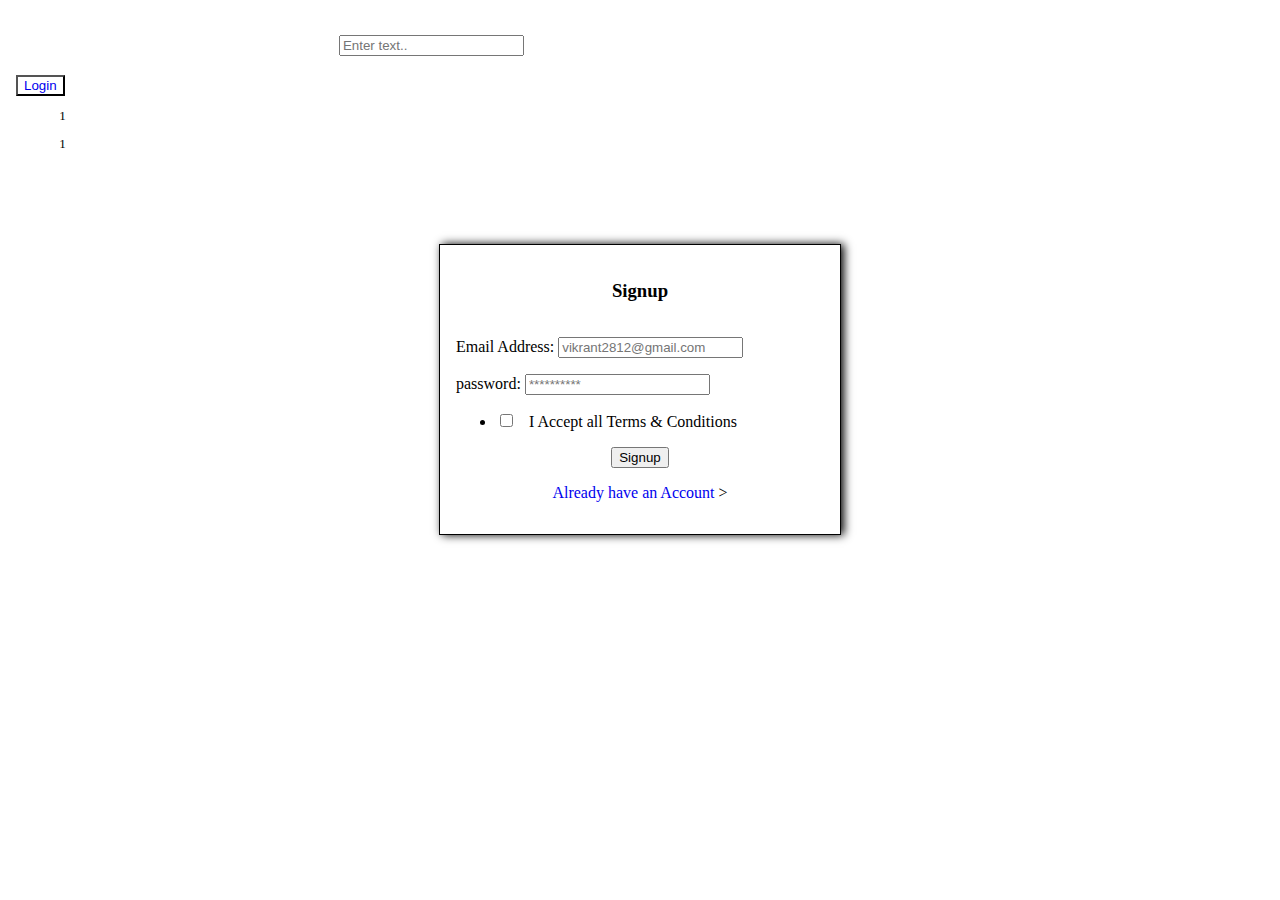
<file: Pages/Signup/signup.html>
<!DOCTYPE html>
<html lang="en">

<head>
    <meta charset="UTF-8">
    <meta http-equiv="X-UA-Compatible" content="IE=edge">
    <meta name="viewport" content="width=device-width, initial-scale=1.0">
    <title>Veekay Accessories | Login</title>
    <link href="https://fonts.googleapis.com/icon?family=Material+Icons+Outlined" rel="stylesheet">
    <link rel="stylesheet" href="https://veekay-cmplib.netlify.app/CSS/components.css">
    <link rel="stylesheet" href="https://veekay-cmplib.netlify.app/CSS/header.css">
    <link rel="stylesheet" href="/CSS/header.css">
    <link rel="stylesheet" href="signup.css">
</head>
</head>

<body>
    <div class="container">
        <!-- Header Starts -->
        <div class="header">
            <div class="header_name">
                <a href="/index.html"> <h3> Vee-Kay Accessories </h3></a>
                <input class="input_box" type="text" placeholder="Enter text..">
            </div>
            <div class="header_subcontents">
                <a href="../Login/login.html"><button class="btn btn-primary">Login</button></a>
                <a href=""></a>
                <div class="badge_container">
                    <div class="icon_badge">
                       <a href="../Cart Management/cart.html"> <span class="material-icons-outlined icon">
                            shopping_cart
                        </span></a>
                        <span class="badge_numbered">1</span>
                    </div>
                    <div class="icon_badge">
                       <a href="../Wishlist/wishlist.html"></a> <span class="material-icons-outlined icon">
                            favorite_border
                        </span>
                        <span class="badge_numbered">1</span>
                    </div>
                </div>
            </div>
        </div>
        <!-- Header Ends -->

        <div class="main_container">
            <div class="form_container">
                <form class="form">
                    <div class="form_header">
                        <h3>Signup</h3>
                    </div>
                    <div class="input_textbox ">
                        <label class="form_label">Email Address:</label>
                        <input class="input_box login_textbox" type="text" required
                            placeholder="vikrant2812@gmail.com" />
                    </div>
                    <div class="input_textbox ">
                        <label class="form_label">password:</label>
                        <input class="input_box login_textbox" type="password" required placeholder="**********">

                    </div>
                    <ul class="list">
                        <li class="normal_list login_list"><input class="checkbox_list" type="checkbox">I Accept all
                            Terms & Conditions</li>

                    </ul>
                    <div class="form_submit_btn">
                        <button class="btn btn-default">Signup</button>
                        <p><a class="login_form_link" href="../Login/login.html">Already have an Account</a> ></p>
                    </div>
                </form>
            </div>
        </div>
    </div>
    </div>
</body>

</html>
</file>
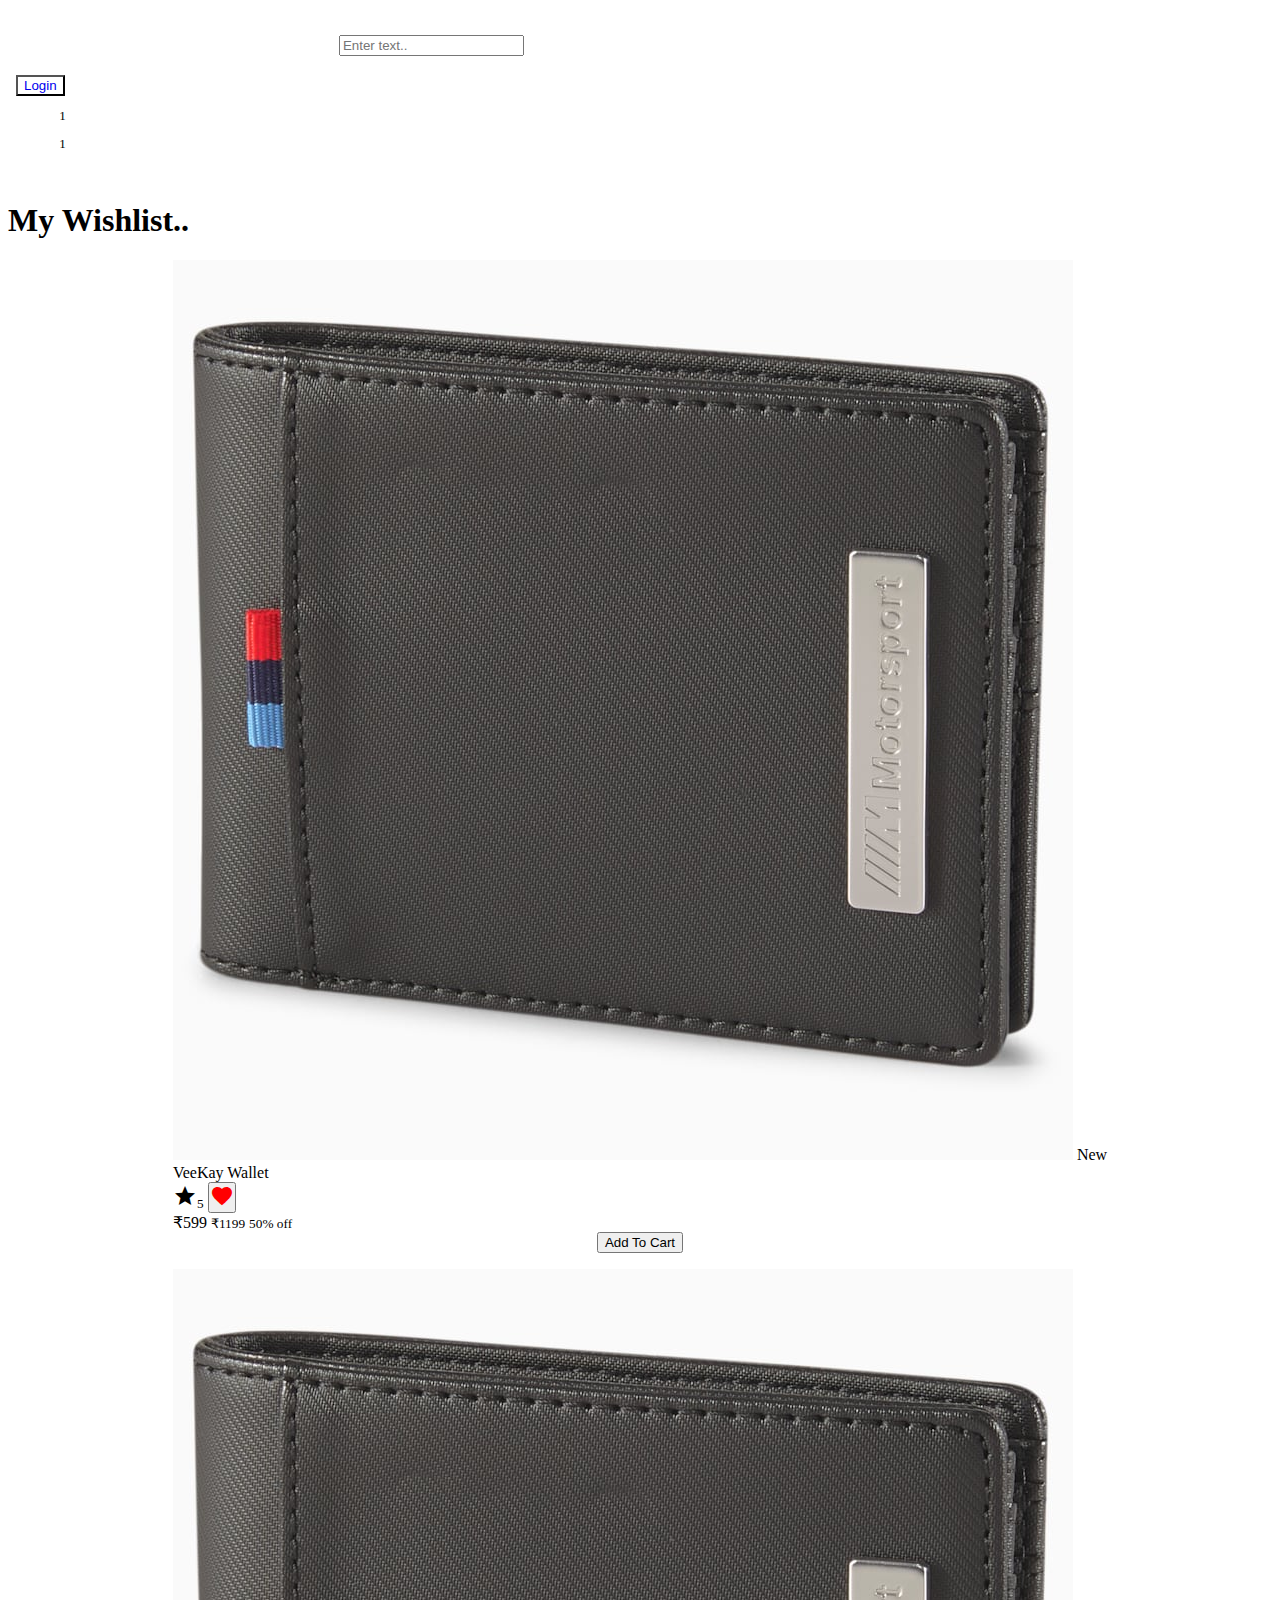
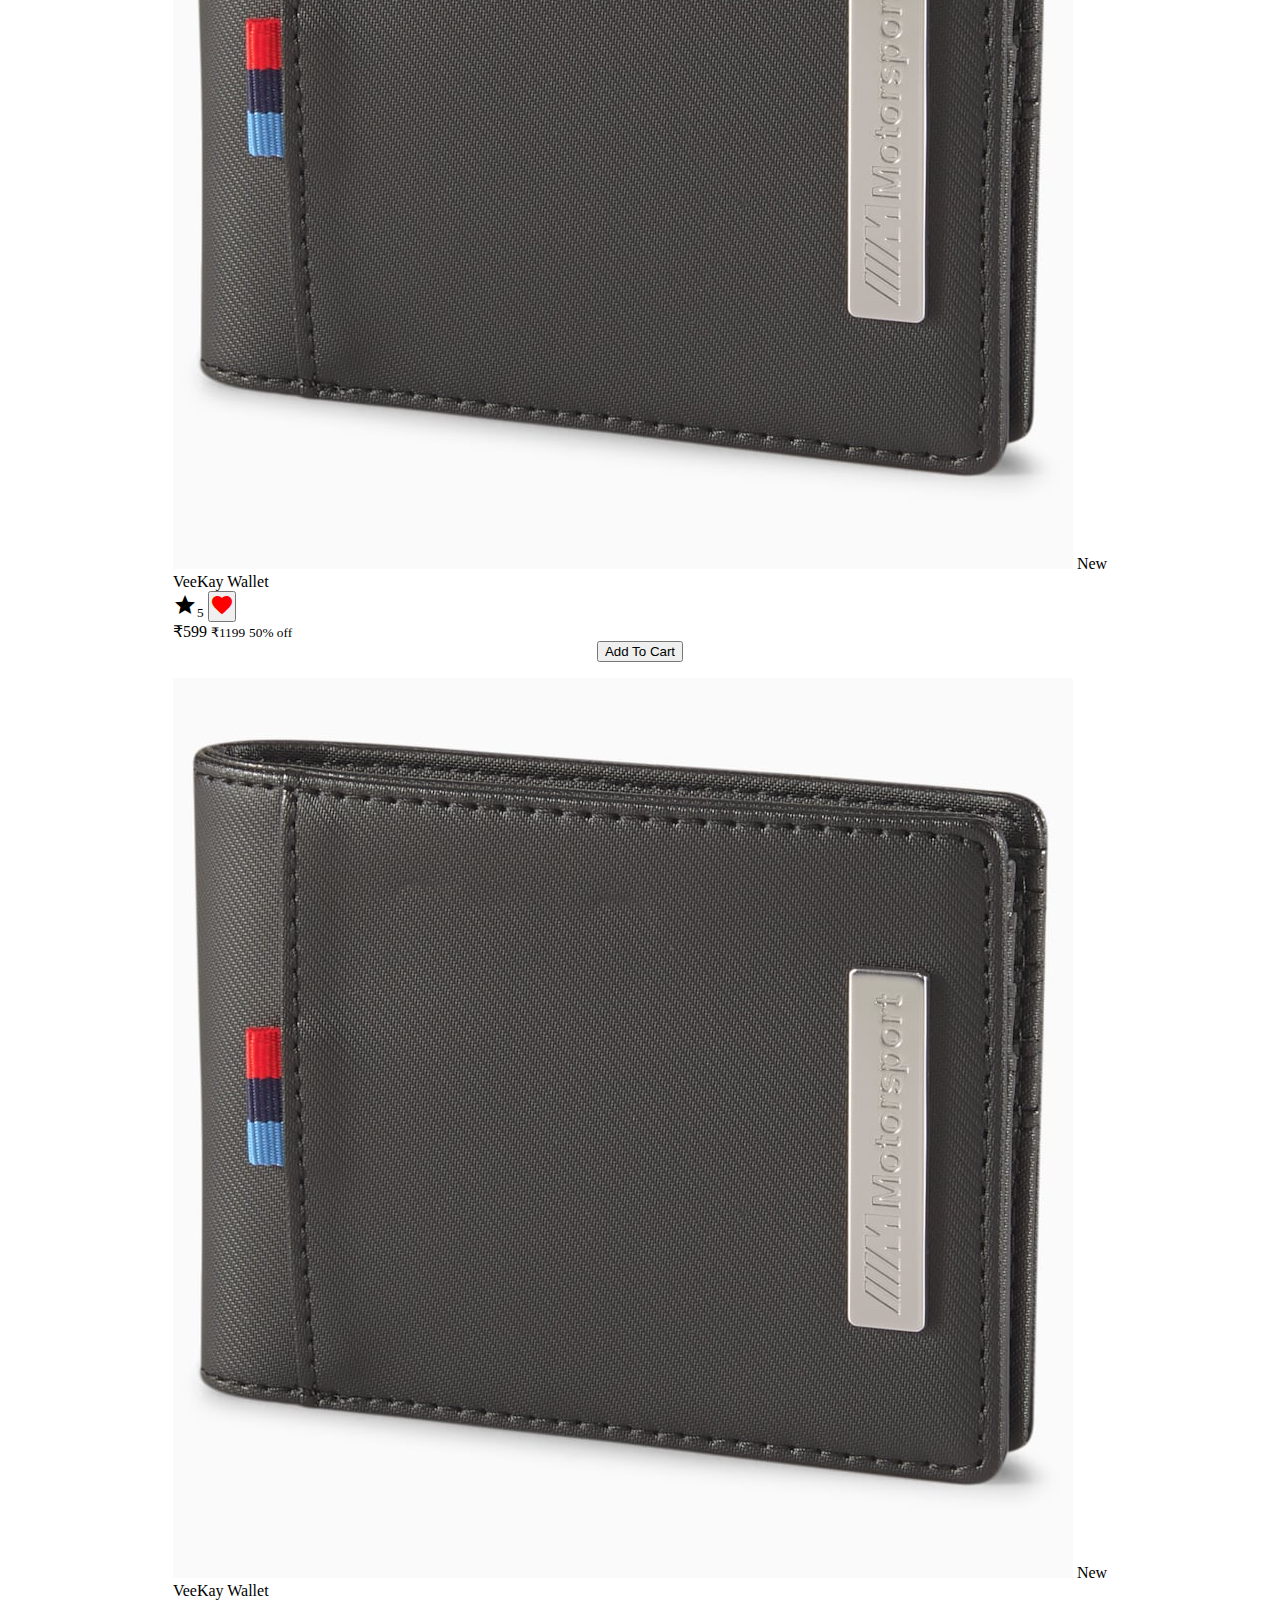
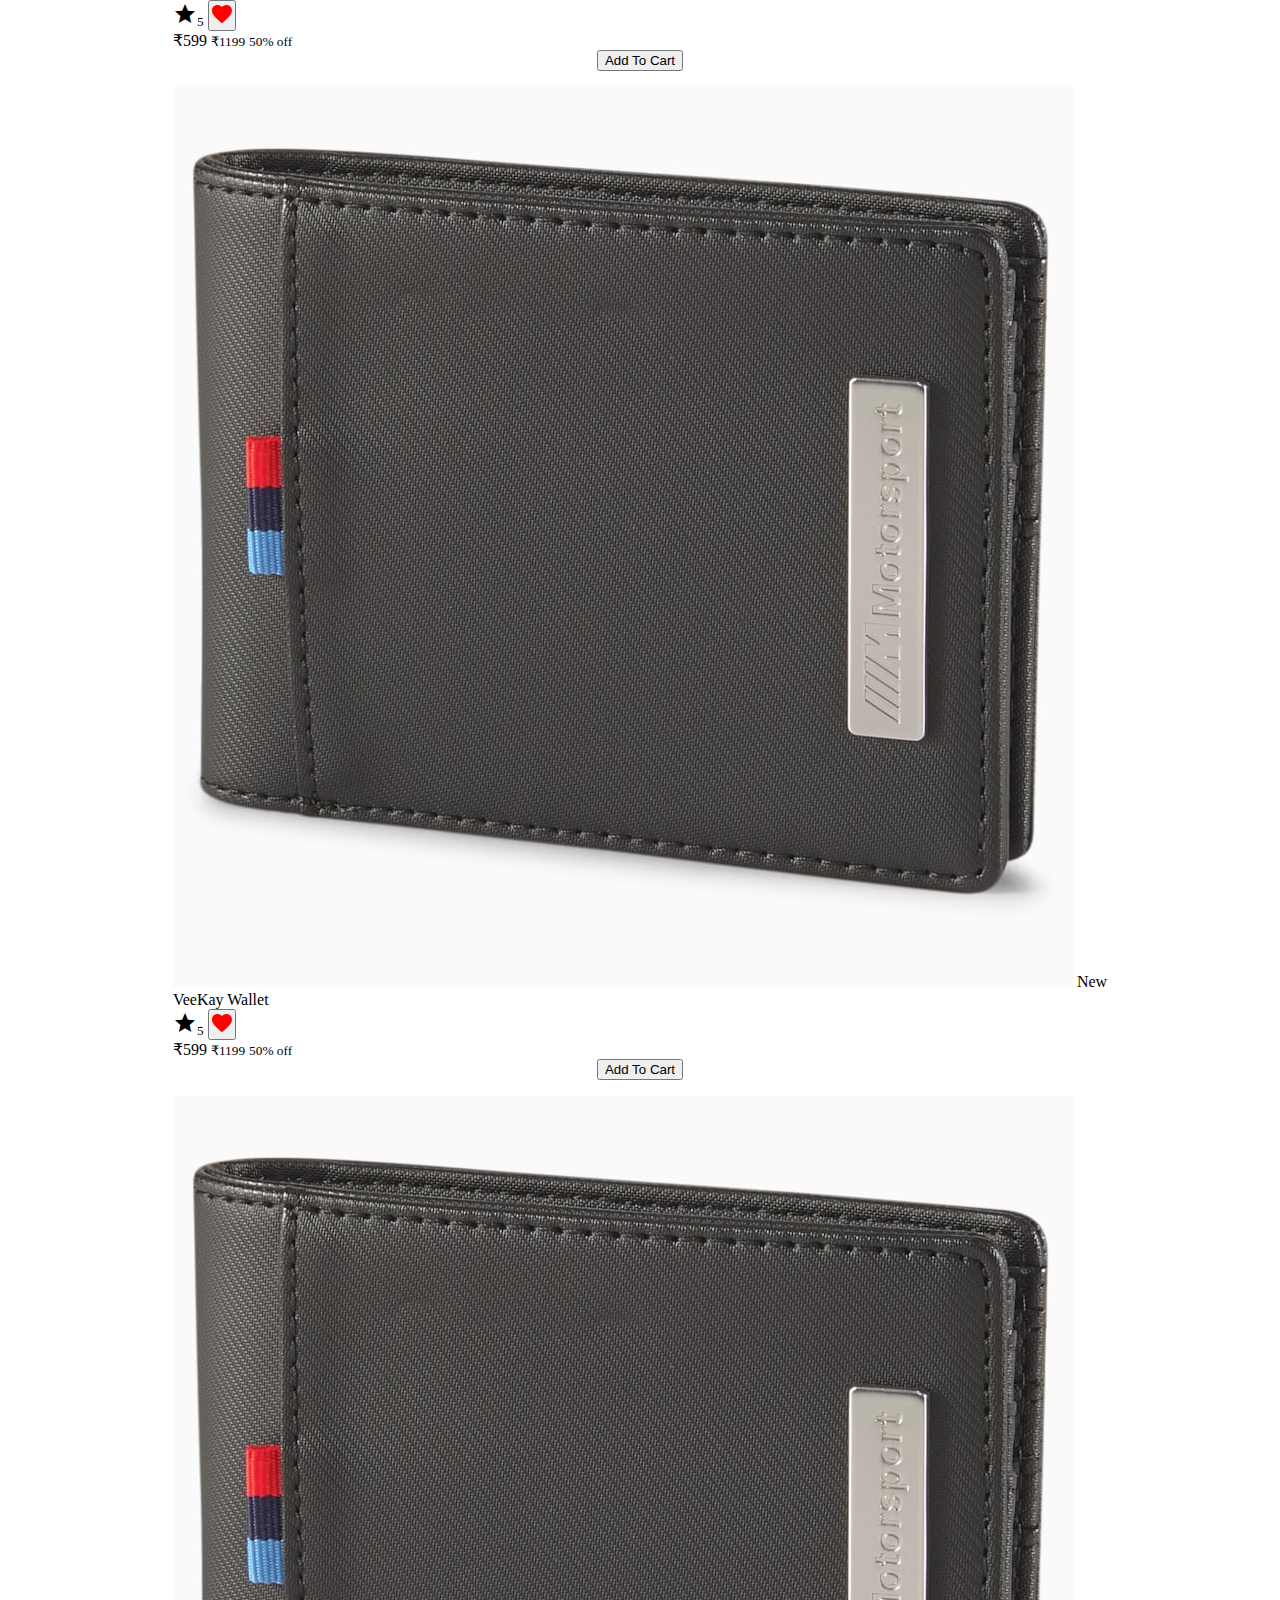
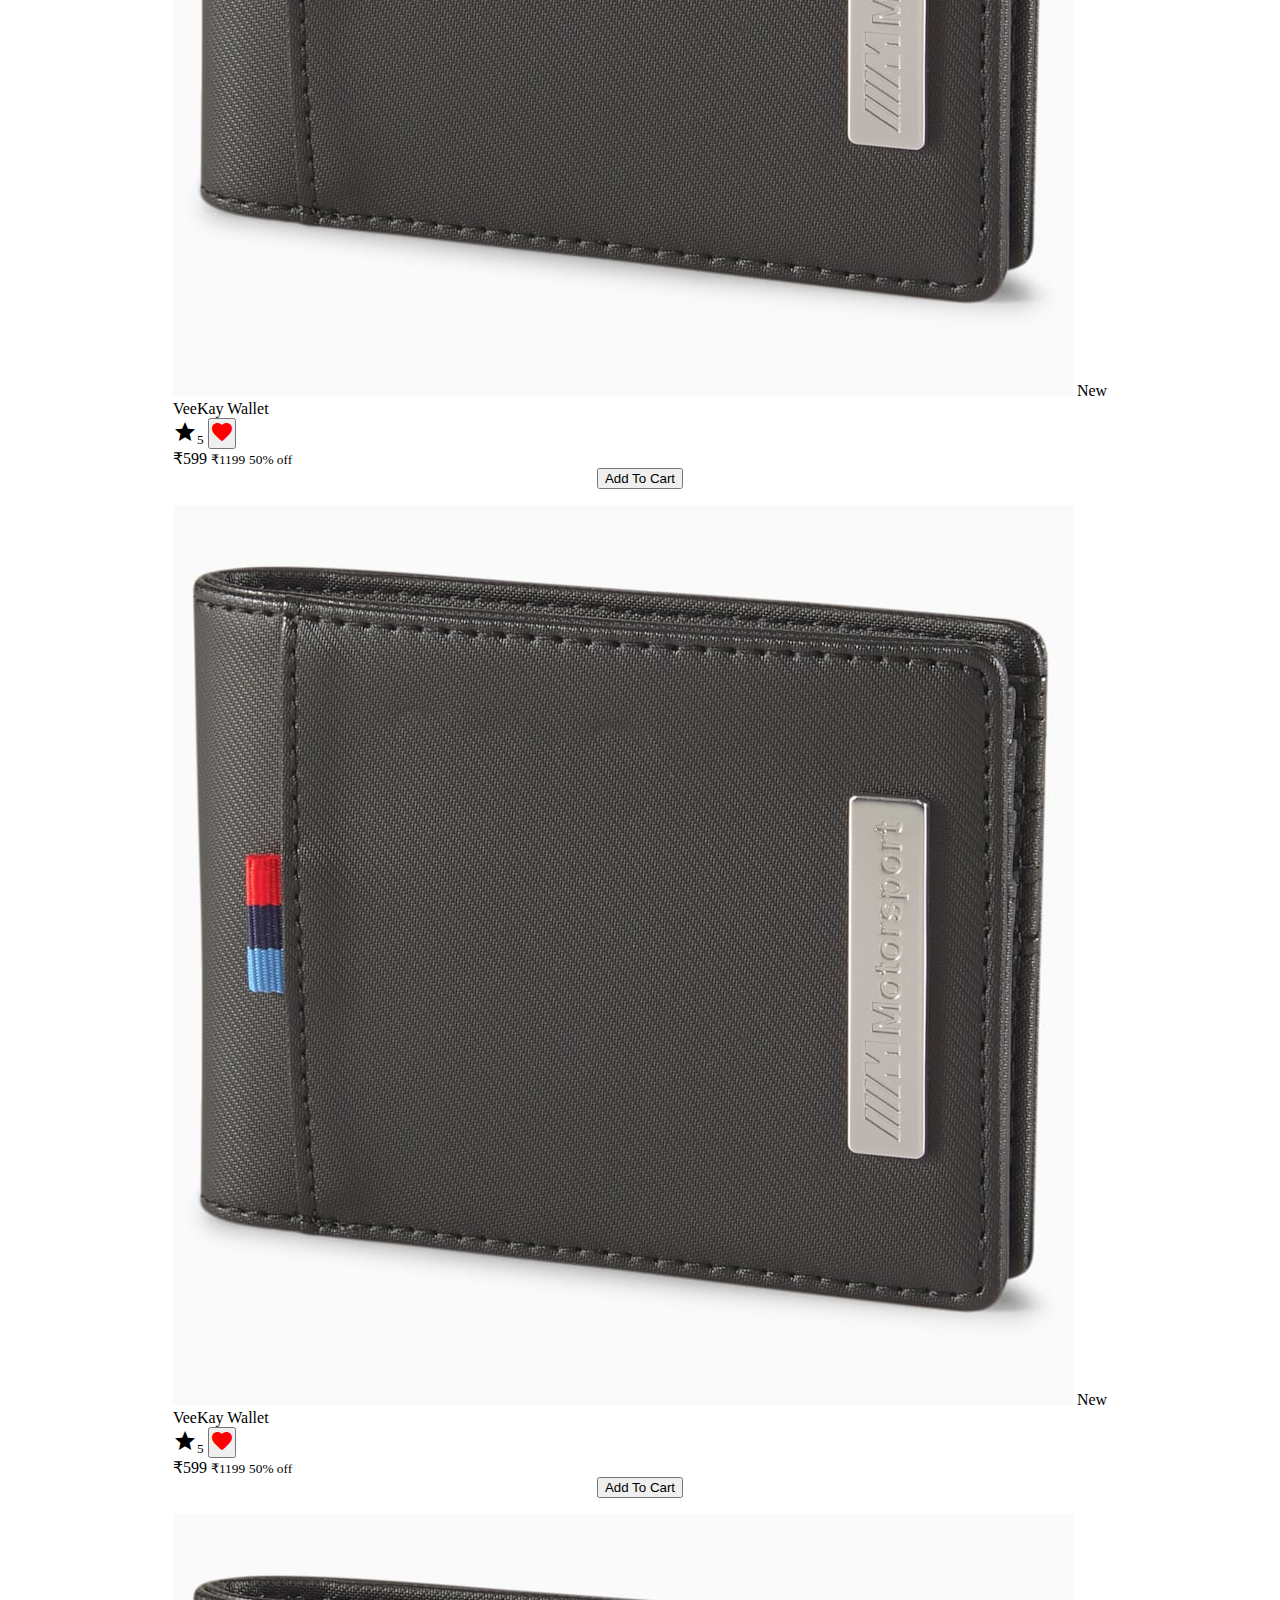
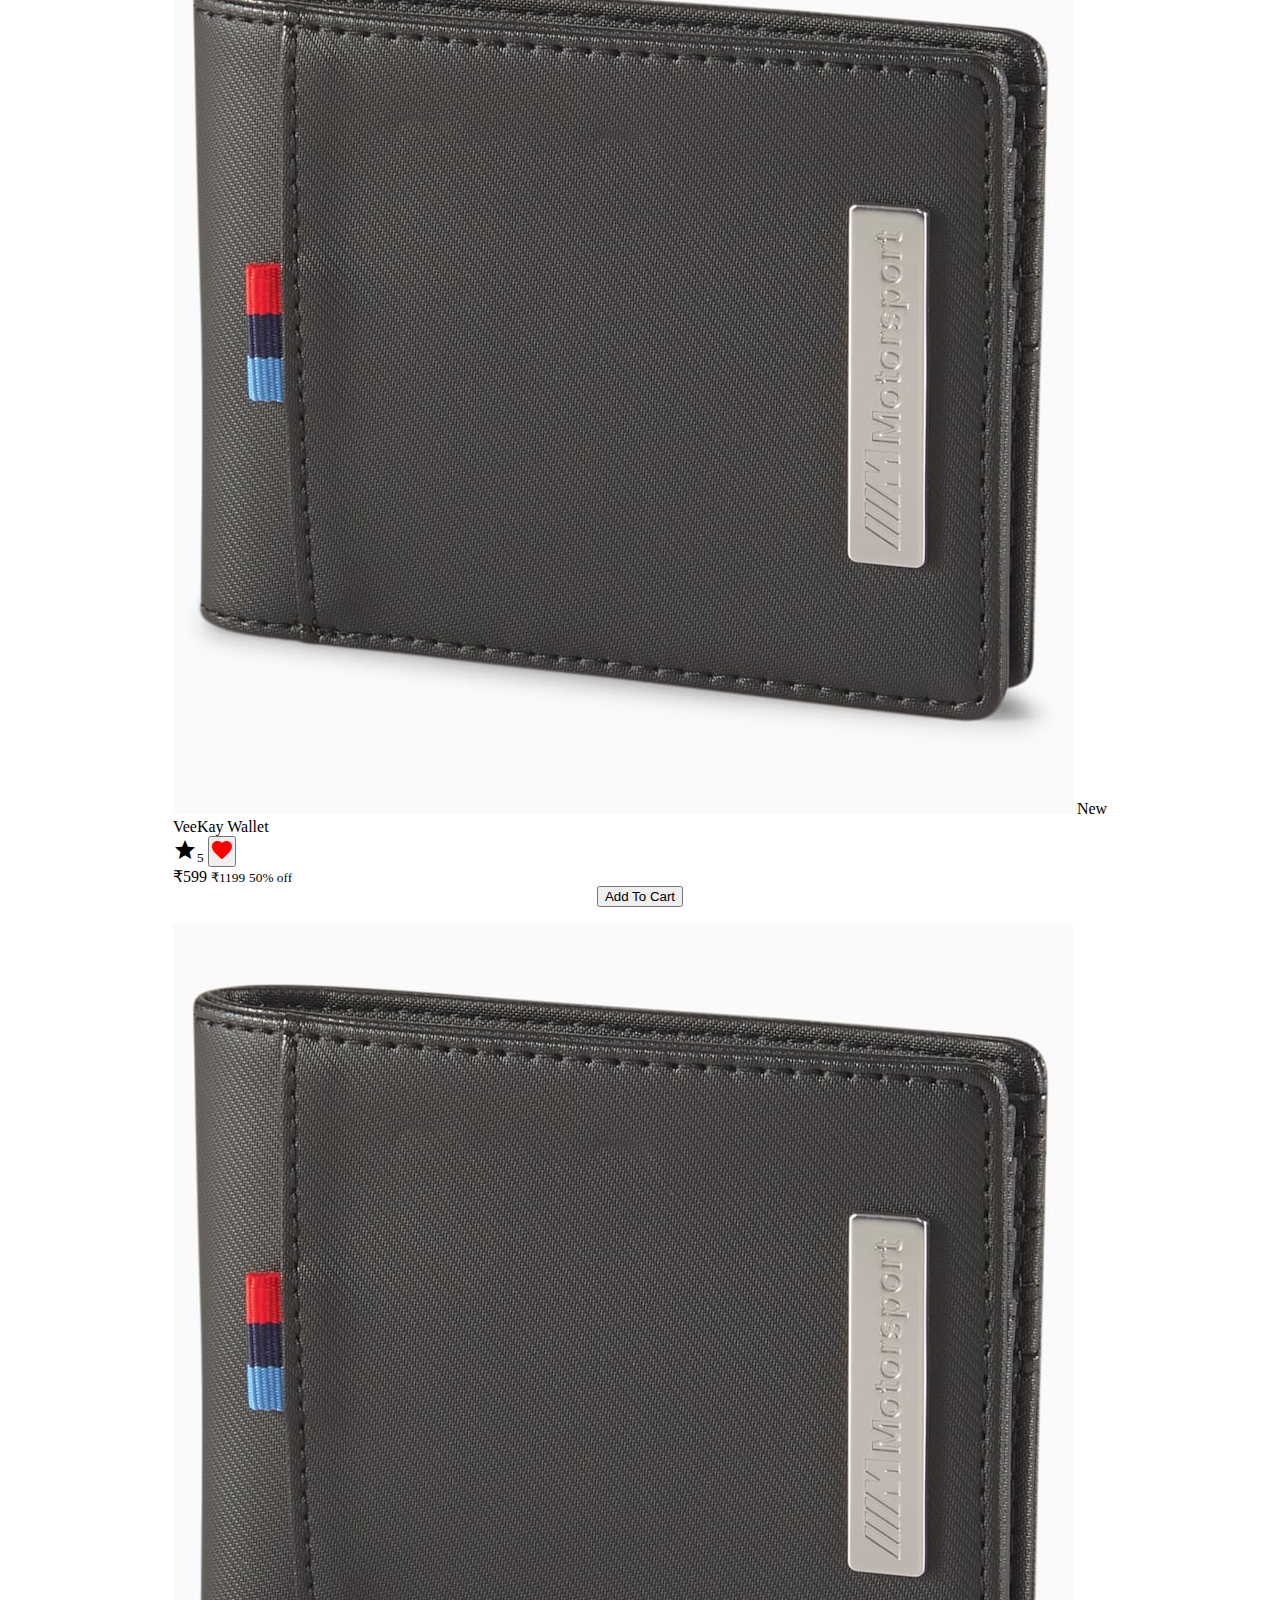
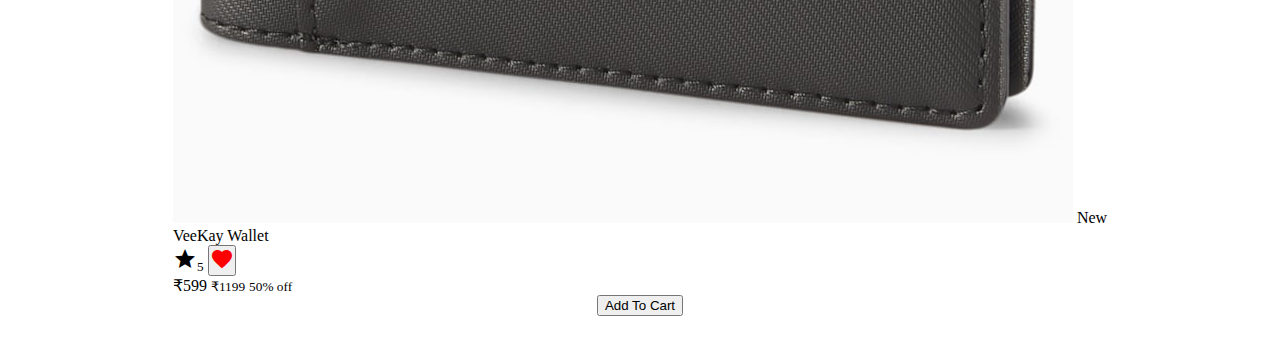
<file: Pages/Wishlist/wishlist.html>
<!DOCTYPE html>
<html lang="en">

<head>
    <meta charset="UTF-8">
    <meta http-equiv="X-UA-Compatible" content="IE=edge">
    <meta name="viewport" content="width=device-width, initial-scale=1.0">
    <title>Wishlist</title>
    <link href="https://fonts.googleapis.com/icon?family=Material+Icons+Outlined" rel="stylesheet">
    <link rel="stylesheet" href="https://veekay-cmplib.netlify.app/CSS/components.css">
    <link rel="stylesheet" href="https://veekay-cmplib.netlify.app/CSS/header.css">
    <!-- <link rel="stylesheet" href="https://veekay-cmplib.netlify.app/CSS/card.css"> -->
    <!-- <link rel="stylesheet" href="/home.css"> -->
    <!-- <link rel="stylesheet" href="/Pages/Product/product.css"> -->
    <link rel="stylesheet" href="/CSS/header.css">
    <link rel="stylesheet" href="wishlist.css">
</head>
</head>

<body>
    <div class="container">
        <!-- Header Starts -->
        <div class="header">
            <div class="header_name">
                <a href="/index.html"> <h3> Vee-Kay Accessories </h3></a>
                <input class="input_box" type="text" placeholder="Enter text..">
            </div>
            <div class="header_subcontents">
                <a href="/Pages/Login/login.html"><button class="btn btn-primary">Login</button></a>
                
                <div class="badge_container">
                    <div class="icon_badge">
                        <a href="/Pages/Cart Management/cart.html">  <span class="material-icons-outlined icon">
                            shopping_cart
                        </span></a>
                        <span class="badge_numbered">1</span>
                    </div>
                    <div class="icon_badge">
                        <span class="material-icons-outlined icon">
                            favorite_border
                        </span>
                        <span class="badge_numbered">1</span>
                    </div>
                </div>
            </div>
        </div>
        <!-- Header Ends -->


        <div class="main_wishlist_container">
            <h1 class="largest_header">My Wishlist..</h1>
            <div class="main_card_container">
                <div class="card_container">
                    <div class="card_wrapper">
                        <img class="card_image" src="/Images/card.jpg" alt="">
                        <span class="card_badge">New</span>
                    </div>
                    <div class="card_info">
                        <div class="card_title">VeeKay Wallet</div>
                        <small class="card_rating"><span class="material-icons-outlined">
                                star_purple500
                            </span>5</small>
                            <button class="dismiss wishlist_btn"><span class="material-icons-outlined wishlist_icon">
                                favorite
                            </span></button>
                    </div>
                    <div class="card_price">
                        <span class="selling_price">₹599</span>
                        <small class="cost_price">₹1199</small>
                        <small class="discount">50% off</small>
                    </div>
                    <div class="btn_container">
                        <button class="btn btn-success">Add To Cart</button>
                    </div>
                </div>
                <div class="card_container">
                    <div class="card_wrapper">
                        <img class="card_image" src="/Images/card.jpg" alt="">
                        <span class="card_badge">New</span>
                    </div>
                    <div class="card_info">
                        <div class="card_title">VeeKay Wallet</div>
                        <small class="card_rating"><span class="material-icons-outlined">
                                star_purple500
                            </span>5</small>
                            <button class="dismiss wishlist_btn"><span class="material-icons-outlined wishlist_icon ">
                                favorite
                            </span></button>
                    </div>
                    <div class="card_price">
                        <span class="selling_price">₹599</span>
                        <small class="cost_price">₹1199</small>
                        <small class="discount">50% off</small>
                    </div>
                    <div class="btn_container">
                        <button class="btn btn-success">Add To Cart</button>
                    </div>
                </div>
                <div class="card_container">
                    <div class="card_wrapper">
                        <img class="card_image" src="/Images/card.jpg" alt="">
                        <span class="card_badge">New</span>
                    </div>
                    <div class="card_info">
                        <div class="card_title">VeeKay Wallet</div>
                        <small class="card_rating"><span class="material-icons-outlined">
                                star_purple500
                            </span>5</small>
                            <button class="dismiss wishlist_btn"><span class="material-icons-outlined wishlist_icon">
                                favorite
                            </span></button>
                    </div>
                    <div class="card_price">
                        <span class="selling_price">₹599</span>
                        <small class="cost_price">₹1199</small>
                        <small class="discount">50% off</small>
                    </div>
                    <div class="btn_container">
                        <button class="btn btn-success">Add To Cart</button>
                    </div>
                </div>
                <div class="card_container">
                    <div class="card_wrapper">
                        <img class="card_image" src="/Images/card.jpg" alt="">
                        <span class="card_badge">New</span>
                    </div>
                    <div class="card_info">
                        <div class="card_title">VeeKay Wallet</div>
                        <small class="card_rating"><span class="material-icons-outlined">
                                star_purple500
                            </span>5</small>
                            <button class="dismiss wishlist_btn"><span class="material-icons-outlined wishlist_icon">
                                favorite
                            </span></button>
                    </div>
                    <div class="card_price">
                        <span class="selling_price">₹599</span>
                        <small class="cost_price">₹1199</small>
                        <small class="discount">50% off</small>
                    </div>
                    <div class="btn_container">
                        <button class="btn btn-success">Add To Cart</button>
                    </div>
                </div>
                <div class="card_container">
                    <div class="card_wrapper">
                        <img class="card_image" src="/Images/card.jpg" alt="">
                        <span class="card_badge">New</span>
                    </div>
                    <div class="card_info">
                        <div class="card_title">VeeKay Wallet</div>
                        <small class="card_rating"><span class="material-icons-outlined">
                                star_purple500
                            </span>5</small>
                            <button class="dismiss wishlist_btn"><span class="material-icons-outlined wishlist_icon">
                                favorite
                            </span></button>
                    </div>
                    <div class="card_price">
                        <span class="selling_price">₹599</span>
                        <small class="cost_price">₹1199</small>
                        <small class="discount">50% off</small>
                    </div>
                    <div class="btn_container">
                        <button class="btn btn-success">Add To Cart</button>
                    </div>
                </div>
                <div class="card_container">
                    <div class="card_wrapper">
                        <img class="card_image" src="/Images/card.jpg" alt="">
                        <span class="card_badge">New</span>
                    </div>
                    <div class="card_info">
                        <div class="card_title">VeeKay Wallet</div>
                        <small class="card_rating"><span class="material-icons-outlined">
                                star_purple500
                            </span>5</small>
                            <button class="dismiss wishlist_btn"><span class="material-icons-outlined wishlist_icon">
                                favorite
                            </span></button>
                    </div>
                    <div class="card_price">
                        <span class="selling_price">₹599</span>
                        <small class="cost_price">₹1199</small>
                        <small class="discount">50% off</small>
                    </div>
                    <div class="btn_container">
                        <button class="btn btn-success">Add To Cart</button>
                    </div>
                </div>
                <div class="card_container">
                    <div class="card_wrapper">
                        <img class="card_image" src="/Images/card.jpg" alt="">
                        <span class="card_badge">New</span>
                    </div>
                    <div class="card_info">
                        <div class="card_title">VeeKay Wallet</div>
                        <small class="card_rating"><span class="material-icons-outlined">
                                star_purple500
                            </span>5</small>
                            <button class="dismiss wishlist_btn"><span class="material-icons-outlined wishlist_icon">
                                favorite
                            </span></button>
                    </div>
                    <div class="card_price">
                        <span class="selling_price">₹599</span>
                        <small class="cost_price">₹1199</small>
                        <small class="discount">50% off</small>
                    </div>
                    <div class="btn_container">
                        <button class="btn btn-success">Add To Cart</button>
                    </div>
                </div>
                <div class="card_container">
                    <div class="card_wrapper">
                        <img class="card_image" src="/Images/card.jpg" alt="">
                        <span class="card_badge">New</span>
                    </div>
                    <div class="card_info">
                        <div class="card_title">VeeKay Wallet</div>
                        <small class="card_rating"><span class="material-icons-outlined">
                                star_purple500
                            </span>5</small>
                            <button class="dismiss wishlist_btn"><span class="material-icons-outlined wishlist_icon">
                                favorite
                            </span></button>
                    </div>
                    <div class="card_price">
                        <span class="selling_price">₹599</span>
                        <small class="cost_price">₹1199</small>
                        <small class="discount">50% off</small>
                    </div>
                    <div class="btn_container">
                        <button class="btn btn-success">Add To Cart</button>
                    </div>
                </div>

            </div>
        </div>
    </div>
    </div>
</body>

</html>
</file>
<file: CSS/header.css>
:root {
    --white-color:  white;
}
.header{
    grid-area: head;
    padding: 8px;
}

.header_name{
    display: flex;
    align-items: center;
}

.header_name > a{
    text-decoration: none;
    color: var(--white-color);
}

.input_box{
    margin-left: 10rem;
}

.icon_badge{
    font-size: small;
    z-index: 0;
    margin-left: 1rem;
}
.icon,
.btn-primary:hover{
    color: var(--white-color);
}

.btn-primary{
    margin: 0;
    background-color: var(--white-color);
    color:var(--primary-color);
}
</file>
<file: CSS/home.css>
.container{
    display: grid;
    gap: 20px;

    grid-template-columns: repeat(8, 1fr);
    grid-template-areas: 
    "head    head    head    head    head    head    head    head  "
    "......  section section section section section section ......"
    "......  main    main    main    main    main    main    ......"
    "......  main    main    main    main    main    main    ......"
    "......  main    main    main    main    main    main    ......"
    "......  main    main    main    main    main    main    ......"
    "footer  footer  footer  footer  footer  footer  footer  footer";
}

section{
    grid-area: section;
    display: flex;
    flex-wrap: wrap;
    gap: 1rem;
}

.text_overlay{
    width: auto;
}

.card_container{
    width:13rem;
}

.hero_image{  
    grid-area: main;
    position: relative;
}

.hero_image > img{
    filter: grayscale(30%);
    width: 100%;
}

.hero_image_content{
    position: absolute;
    top:5rem;
    left: 2rem;
    font-weight: bolder;
    font-size: 1.5rem;
}

.card_btm{
    margin-top: 1rem;
    display: flex;
    gap: 1rem;
}

.card_wrapper{
    width: 20rem;
    align-items: center;
}

.card_wrapper > img{
    width: 100%;
}

.card_btm_left, 
.card_btm_right{
    background-color: var(--card-bg-color);
    width: 50%;
    display: flex;
}
</file>
<file: Pages/Cart Management/cart.css>
.container {
    display: grid;
    gap: 20px;

    grid-template-columns: repeat(5, 1fr);
    grid-template-areas:
        "head   head     head     head   head"
        "....   main     main     main   ...."
        "....   main     main     main   ...."
        "....   main     main     main   ...."
        "....   main     main     main   ...."
        "footer footer  footer   footer  footer";
}

.main_container{
    grid-area: main;
}

.btn_container{
    display: flex;
    align-items: center;
    flex-direction: row;
}

.btn{
    width: 100%;
}

.quantity,
.quantity_increase,
.quantity_decrease{
    display: flex;
    justify-content: center;
    align-items: center;
}

.quantity_box{
    width: 2rem;
    height: 1.6rem;
    padding: 0.6rem;
}

.quantity_increase,
.quantity_decrease{
    font-size: 1rem;
    width: 0.7rem;
    height: 0.7rem;
    padding: 0.2rem;
    margin: 1rem;
    text-align: center;
    background-color: var(--primary-color);
}

.cart_quantity{
    margin-left: 1rem;
    margin-right: 1rem;
}

.card_checkout{
    flex-direction: column;
    padding: 1rem;
    height: fit-content;
}

.card_container{
    width: 18rem;
}

.normal_list{
    display: flex;
    justify-content: space-between;
    padding-top: 1rem;
}
.large_heading{
    display: flex;
    justify-content: space-between;
}

.main_card_container{
    display: flex;
    justify-content: center;
    gap: 2rem;
}

.main_container > h1{
    text-align: center;
}
</file>
<file: Pages/Login/login.css>
.container {
    display: grid;
    gap: 20px;

    grid-template-columns: repeat(3, 1fr);
    grid-template-areas:
        "head   head     head"
        "....   main     ...."
        "....   main     ...."
        "....   main     ...."
        "....   main     ...."
        "footer footer  footer";
}

.form_container{
    border: 1px solid;
    width: 25rem;   
}
.main_container{
    grid-area: main;
    display: flex;
    justify-content: center;
    align-items: center;
    margin-top: 4rem;
}
.form{ 
    padding: 1rem; 
}

.form_header,
.form_submit_btn{
    text-align: center;
}

.login_textbox{
    margin-left: 0rem;
    margin-top: 1rem;
}

.login_list{
    justify-content: space-between;
}

.checkbox_list{
    margin-right: 1rem;
}

.login_form_link{
    text-decoration: none;
}

.forgot_pwd_link{
    margin-left: 3rem;
}
</file>
<file: Pages/Product/product.css>
.container {
    display: grid;
    gap: 20px;

    grid-template-columns: repeat(6, 1fr);
    grid-template-areas:
        "head      head    head    head    head    head "
        "sidebar   main    main    main    main    main "
        "sidebar   main    main    main    main    main "
        "sidebar   main    main    main    main    main "
        "sidebar   main    main    main    main    main "
        "footer   footer  footer  footer  footer  footer";
}

/* .header {
    grid-area: head;
    padding: 8px;
} */

.sidebar_container {
    grid-area: sidebar;
    margin-left: 1rem;
}

.largest_header{
    margin-left: 1rem;
}
.main_container{
    grid-area: main;
}

.main_card_container{
    display: flex;
    flex-wrap: wrap;
    padding: 1rem;
    gap: 0.5rem;
    justify-content: center;
}
.large_heading{
    margin-top: 1rem;
    margin-bottom: 1rem;
}

.input_box{
    margin-left: 10rem;
}

.sidebar_box{
    margin-bottom: 1rem;
}
.space_between {
    display: flex;
    justify-content: space-between;
    align-items: center;
}

.filter{
    cursor: pointer;
    font-size: small;
}

.input_range{
    cursor: pointer;
    width: 100%;
}

.normal_list{
    padding: 0;
    margin-bottom: 0.3rem;
}

.checkbox_list{
    margin-right: 1rem;   
}

.btn_wishlist{
    margin: 0;
}

button{
    padding: 0;
    color: var(--error-color);
    background-color: var(--btn-text-color);
}
.btn{
    margin: 0.5rem 0 0.5rem 0.5rem;
}

.btn_container {
    display: flex;
    gap: 0.5rem;
}
</file>
<file: Pages/Signup/signup.css>
.container {
    display: grid;
    gap: 20px;

    grid-template-columns: repeat(3, 1fr);
    grid-template-areas:
        "head   head     head"
        "....   main     ...."
        "....   main     ...."
        "....   main     ...."
        "....   main     ...."
        "footer footer  footer";
}

.form_container{
    border: 1px solid;
    box-shadow: 3px 0px 9px 0px;
    width: 25rem;   
}
.main_container{
    grid-area: main;
    display: flex;
    justify-content: center;
    align-items: center;
    margin-top: 4rem;
}
.form{ 
    padding: 1rem; 
}

.form_header,
.form_submit_btn{
    text-align: center;
}

.login_textbox{
    margin-left: 0rem;
    margin-top: 1rem;
}

.login_list{
    justify-content: space-between;
}

.checkbox_list{
    margin-right: 1rem;
}

.login_form_link{
    text-decoration: none;
}

.forgot_pwd_link{
    margin-left: 3rem;
}
</file>
<file: Pages/Wishlist/wishlist.css>
.container {
    display: grid;
    gap: 20px;

    grid-template-columns: repeat(6, 1fr);
    grid-template-areas:
        "head     head     head     head       head     head "
        "main     main     main     main       main     main "
        "main     main     main     main       main     main "
        "main     main     main     main       main     main "
        "main     main     main     main       main     main "
        "footer   footer  footer   footer     footer   footer";
}

:root{
    --wishlist-icon-color: red ;
}
.main_wishlist_container{
    grid-area: main;
}

.main_card_container{
    display: flex;
    flex-wrap: wrap;
    justify-content: center;
    gap: 1rem;
}

.btn_container{
    display: flex;
    justify-content: center;
    align-items: center;
    width: 100%;
}
.wishlist_icon{
    color: var(--wishlist-icon-color);    
}

.wishlist_btn{
    padding: 0;
} 

.dismiss:hover{
    background-color: var(--btn-text-color);
}
</file>
